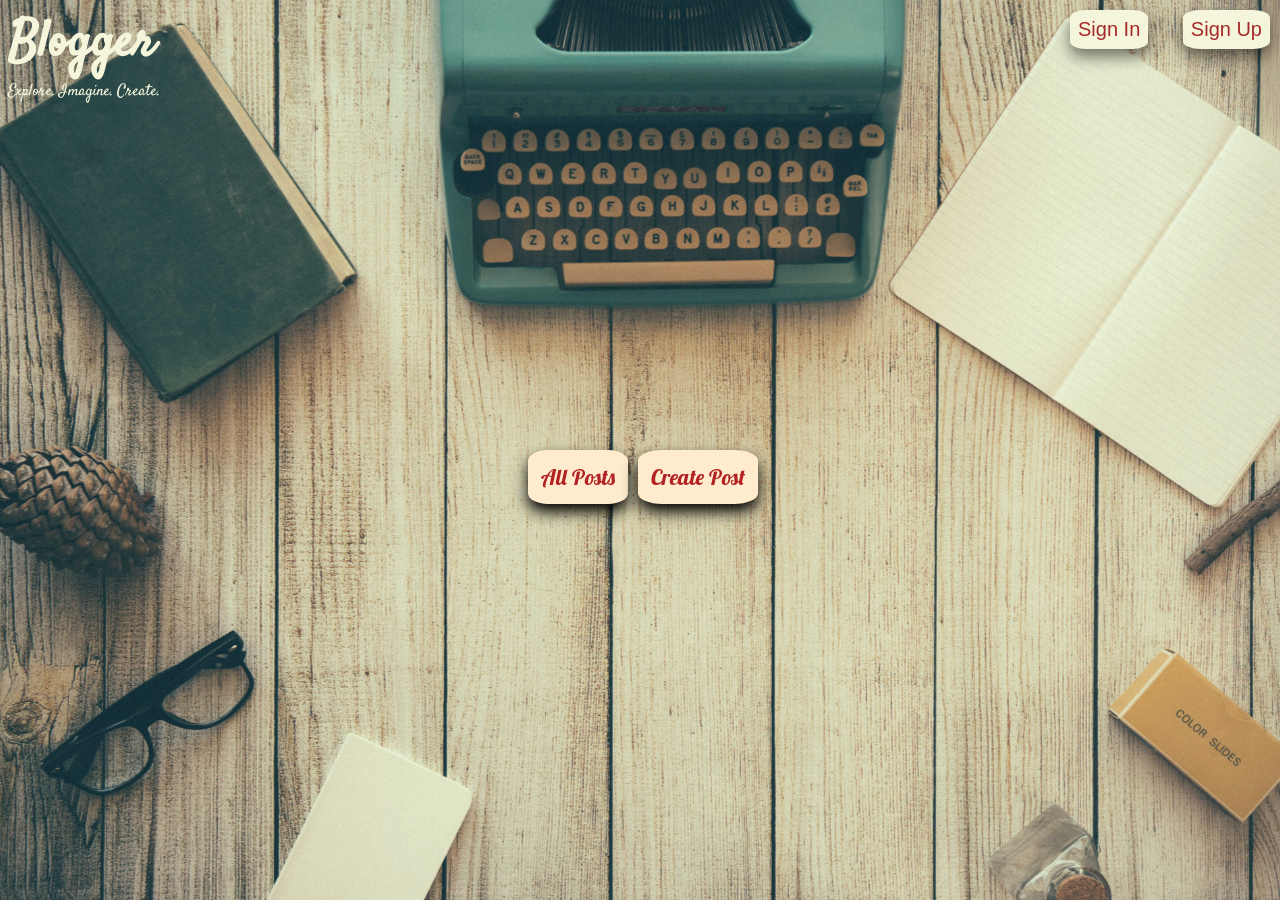
<file: Blogging website/index.html>
<!DOCTYPE html>
<html>

    <head>
        
        <link rel="preconnect" href="https://fonts.googleapis.com">
        <link rel="preconnect" href="https://fonts.gstatic.com" crossorigin>
        <link href="https://fonts.googleapis.com/css2?family=Satisfy&display=swap" rel="stylesheet">    <!-- This is satisfy cursive font link from Google Fonts. -->
        <link rel="stylesheet" href="./styles/index.css">
        <link rel="stylesheet" href="./styles/header.css">      <!--Since all pages will have the same header  i created and linkeda header.css file to all the files.-->
        <link href="https://fonts.googleapis.com/icon?family=Material+Icons" rel="stylesheet">
        <link rel="preconnect" href="https://fonts.googleapis.com">
        <link rel="preconnect" href="https://fonts.gstatic.com" crossorigin>
        <link href="https://fonts.googleapis.com/css2?family=Lobster&display=swap" rel="stylesheet">
        <link rel="preconnect" href="https://fonts.googleapis.com">
        <link rel="preconnect" href="https://fonts.gstatic.com" crossorigin>
        <link href="https://fonts.googleapis.com/css2?family=Lobster&family=Montserrat:wght@100;200&display=swap" rel="stylesheet">
        <!-- Javascript file will be linked at the bottonm line of body tag.-->
    
    </head>

    <body>
        <!-- This header section will be common to all pages. Along with modal functionality-->
        <header>
            <div class = "headerText">
                <h1>Blogger</h1>
                <p>Explore. Imagine. Create.</p>
            </div>

            <div class = "headerButtons">
                <button id = "signinButton" class = "top-btn">Sign In</button>
                <button id = "signupButton" class ="top-btn">Sign Up</button>
            </div>

        <!-- This is the modal section where i have defined the modals for sign up button.  -->
        <!-- Cross button which closes the modal on clicking also added-->

            <div id = "signupModal" class = "modal">
                <div id = "signup-modal-content" class = "modal-content">
                    <span class="close">&times;</span>     <!-- Cross Button -->
                    <div    class = "formParent">
                        <form class = "form">
                            <h1>Get Started</h1>
                            <label for = "fullname">Full Name</label>
                            <input type="text" required name = "fullname" id = "fullname" placeholder="Enter Full Name">
                            <label for = "username">Username</label>
                            <input type="text" required id = "username" name = "username" placeholder="Enter Username">
                            <label for = "password1">Password</label>
                            <input type = 'password' id = "password1" name ="password1" required placeholder="Enter Password" >
                            <label for = "password2">Confirm Password</label>
                            <input type = 'password' id = "password2" name ="password2" required placeholder="Confirm Password" >
                            <button  id = "signup" class = "signbutton">Sign Up</button>
                        </form>
                    </div>
                </div>
            </div>

        <!-- This is the modal section where i have defined the modals for sign in button.  -->
        <!-- Cross button which closes the modal on clicking also added-->

            <div id = "signinModal" class = "modal">
                <div id = "signin-modal-content" class = "modal-content">
                    <span class="close">&times;</span>      <!-- Cross Button -->
                    <div    class = "formParent">
                        <form class = "form">
                            <h1>Welcome Back!</h1>
                            <label for = "username">Username</label>
                            <input type="text" required id = "logusername" name = "username" placeholder="Enter Username">
                            <label for = "logpassword">Password</label>
                            <input type = 'password' id = "logpassword" name ="logpassword" required placeholder="Enter Password" >
                            <button   class = "signbutton">Log In</button>
                            <p>Not a member? <a id = "signup-anchor">Sign Up</a></p>      <!-- Sign up Text is wrapped in anchor tag which opens signup modal on clicking. -->
                        </form>
                    </div>
                </div>
            </div>
        </header>


        </div>
        <div class="postButtons">
            <button id = "allButton" onclick="location.href = './html/bloglist.html'">All Posts</button>   <!-- This button opens the bloglist.html page on clicking.-->
            <button id = "createButton">Create Post</button>                                                <!-- This opens create post modal on clicking-->
        </div>

        <!-- This is the create post modal. Cross button has been added.-->

        <div id = "createModal" class = "modal">
            <div id = "create-modal-content" class = "modal-content">
                <span class="close">&times;</span>          <!-- Cross Button -->
                <div    class = "formParent">
                    <form class = "form">
                        <h1>Pen Your Post</h1>
                        <label for = "title">Title</label>
                        <input type="text" required id = "title" name = "title" placeholder="Enter the Title">
                        <label for = "content">Content</label>
                        <textarea rows="10" cols="20" name = "content" id = "content" placeholder="Let your thoughts out!"></textarea>
                        <button onclick="store()" class = "signbutton">Create</button>
                    </form>
                </div>
            </div>
        </div>


        <script src="./scripts/index.js"></script>      <!-- Linked Javascript file at the end of body to make it properly functional-->
    </body>

</html>
</file>
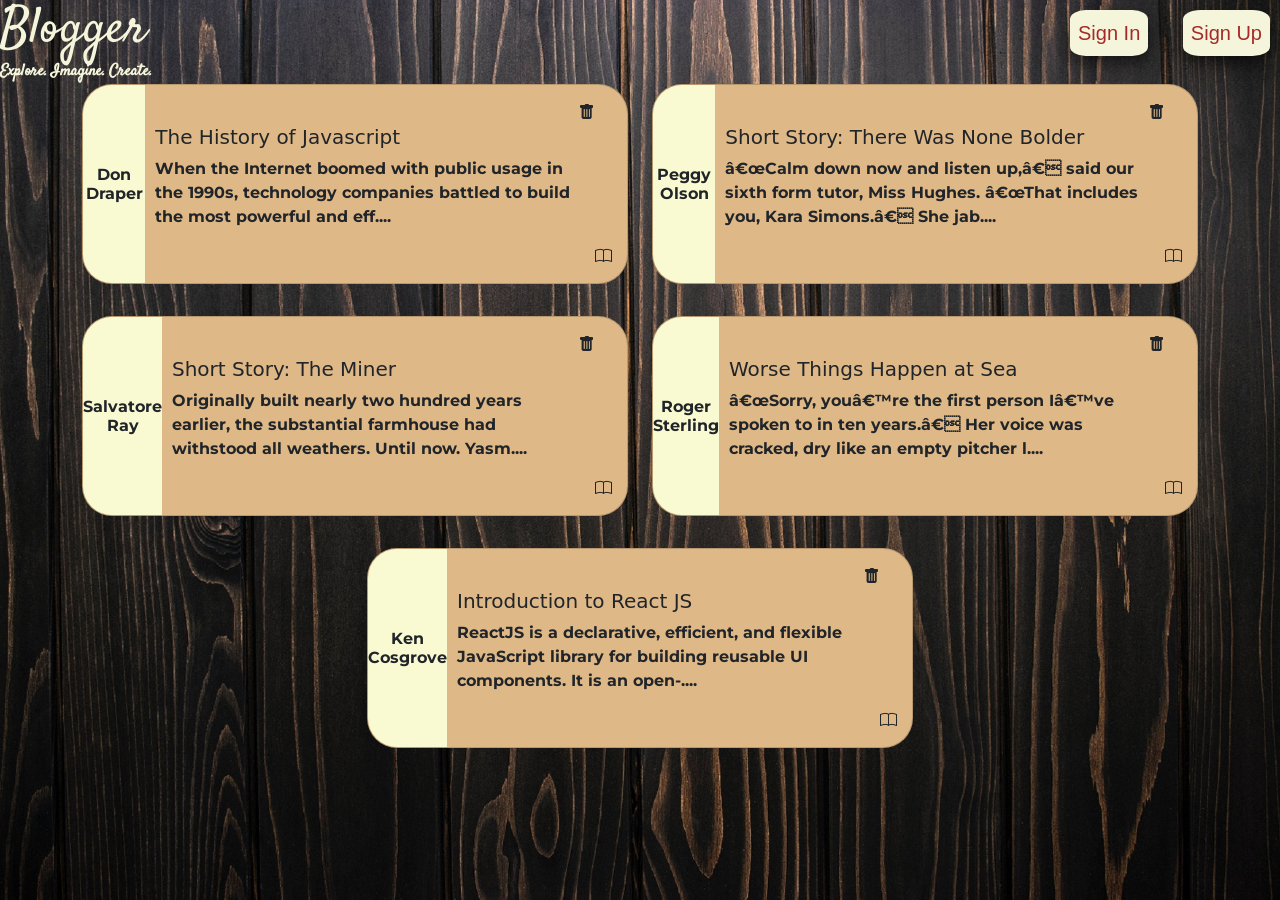
<file: Blogging website/html/bloglist.html>
<!DOCTYPE html>
<html>

    <!-- Added fonts and bootstrap CSS and Bootstrap icons links in the head portion-->    
    <head>

        <!-- Google font for heading. Satisfy cursive-->
        <link rel="preconnect" href="https://fonts.googleapis.com">
        <link rel="preconnect" href="https://fonts.gstatic.com" crossorigin>
        <link href="https://fonts.googleapis.com/css2?family=Satisfy&display=swap" rel="stylesheet">
        <link rel="preconnect" href="https://fonts.gstatic.com" crossorigin>
        <link href="https://fonts.googleapis.com/css2?family=Lobster&family=Montserrat:wght@100;200&display=swap" rel="stylesheet">
        <!--Booststrap CSS link below-->        
        <link href="https://cdn.jsdelivr.net/npm/bootstrap@5.0.2/dist/css/bootstrap.min.css" rel="stylesheet" integrity="sha384-EVSTQN3/azprG1Anm3QDgpJLIm9Nao0Yz1ztcQTwFspd3yD65VohhpuuCOmLASjC" crossorigin="anonymous">
        <!--linking the common header file which applies the same header configuration for all pages-->
        <link rel="stylesheet" href="../styles/header.css">
        <link rel="stylesheet" href="../styles/bloglist.css">
        <!--Bootstrap icons link for linking bin icon and dots icon below-->
        <link rel="stylesheet" href="https://cdn.jsdelivr.net/npm/bootstrap-icons@1.5.0/font/bootstrap-icons.css">

        <!-- Javascript file will be linked at the bottom line of body tag.-->

    </head>


    <body>
        <!-- This header section will be common to all pages. Along with modal functionality-->
        <header>
            <div class = "headerText">
                <h1>Blogger</h1>
                <p id = "logo">Explore. Imagine. Create.</p>
            </div>

            <div class = "headerButtons">
                <button id = "signinButton" class = "top-btn">Sign In</button>
                <button id = "signupButton" class ="top-btn">Sign Up</button>
            </div>

        <!-- This is the modal section where i have defined the modals for sign up button.  -->
        <!-- Cross button which closes the modal on clicking also added-->

            <div id = "signupModal" class = "modal">
                <div id = "signup-modal-content" class = "modal-content">
                    <span class="close">&times;</span>
                    <div    class = "formParent">
                        <form class = "form">
                            <h1>Get Started</h1>
                            <label for = "fullname">Full Name</label>
                            <input type="text" required name = "fullname" id = "fullname" placeholder="Enter Full Name">
                            <label for = "username">Username</label>
                            <input type="text" required id = "username" name = "username" placeholder="Enter Username">
                            <label for = "password1">Password</label>
                            <input type = 'password' id = "password1" name ="password1" required placeholder="Enter Password" >
                            <label for = "password2">Confirm Password</label>
                            <input type = 'password' id = "password2" name ="password2" required placeholder="Confirm Password" >
                            <button class = "signbutton">Sign Up</button>
                        </form>
                    </div>
                </div>
            </div>

        <!-- This is the modal section where i have defined the modals for sign up button.  -->
        <!-- Cross button which closes the modal on clicking also added-->

            <div id = "signinModal" class = "modal">
                <div id = "signin-modal-content" class = "modal-content">
                    <span class="close">&times;</span>
                    <div    class = "formParent">
                        <form class = "form">
                            <h1>Welcome Back!</h1>
                            <label for = "username">Username</label>
                            <input type="text" required id = "logusername" name = "username" placeholder="Enter Username">
                            <label for = "logpassword">Password</label>
                            <input type = 'password' id = "logpassword" name ="logpassword" required placeholder="Enter Password" >
                            <button class = "signbutton">Log In</button>
                            <p>Not a member? <a id = "signup-anchor">Sign Up</a></p>
                        </form>
                    </div>
                </div>
            </div>
        </header>


        <!-- list of all posts starts here -->

        <div class="container">

            <!--I used BOOTSTRAP GRID to make sure there are always two cards together horizontally on the screen.-->

            <div class="row">
            <div class="col">
                    <div class="card">
                        <div class="card-block">
                            <div class = "cardlay">
                                <div class = 'leftspace'>     <!--Created leftspace class to use in css to shift author name to the left.-->
                                    <h6 class="card-text float-left">Don Draper</h6>
                                </div>
                                <div class = "rightspace">
                                    <h5 class="card-title">The History of Javascript</h5>
                                    <p class="card-text para">When the Internet boomed with public usage in the 1990s, technology companies battled to build the most powerful and efficient web browser on the market. This sparked the first “browser war,” between Microsoft (Internet Explorer) and NetScape (NetScape Navigator)</p>
                                </div>
                                <i class="bi bi-trash-fill garbage"></i>  <!--Bootstrap Buttons used-->
                                <i onclick = "window.location.href = './post1.html'"class="bi bi-book dots"></i> <!--This button directs you to the post.html page.-->
                            </div>
                        </div>
                    </div>
                </div>
                <div class = "col">
                    <div class="card">
                        <div class="card-block">
                            <div class = "cardlay">
                                <div class = 'leftspace'>       <!--Created leftspace class to use in css to shift author name to the left.-->
                                    <h6 class="card-text float-left">Peggy Olson</h6>
                                </div>
                                <div class = "rightspace">
                                    <h5 class="card-title">Short Story: There Was None Bolder</h5>
                                    <p class="card-text para">“Calm down now and listen up,” said our sixth form tutor, Miss Hughes. “That includes you, Kara Simons.” She jabbed a finger in my direction. “Now, today’s the first of our career sessions and I’m pleased to welcome our two guests to speak about their careers and what you could expect if you were to follow in their footsteps.” I looked from a twenty-something woman in a pink two-piece to a man of a similar age, clad in camouflage get-up, olive green with grey-white bits. He wore a green beret with two rows of little white and red squares at the bottom, and a thick black belt. His lips were thin and he looked around the classroom with disdain. “This is Miss Cheskin,” said Miss Hughes, gesticulating to the woman. “She’s here to talk about a career in retail sales.” The woman stepped to the front and gave a bright smile. “So, how many of you like the idea of working in a department store? Hands up.” A plain spotty girl, Ruth Smith, lifted a fat arm up. “Wouldn’t mind.” “I wouldn’t want to be served by you!” said Johnny Harris. The class laughed. “That’s enough, Harris,” snapped Miss Hughes. “Please carry on, Miss Cheskin.” Miss Cheskin carried on, “Well, I’ve been</p>
                                </div>
                                <i class="bi bi-trash-fill garbage"></i>           <!--Bootstrap Buttons used-->
                                <i onclick = "window.location.href = '../html/post2.html'"class="bi bi-book dots"></i>    <!--This button directs you to the post.html page.-->
                            </div>
                        </div>
                    </div>
                </div>
            </div>

             <!--I used BOOTSTRAP GRID to make sure there are always two cards together horizontally on the screen.-->
                
            <div class="row">
                <div class="col">
                    <div class="card">
                        <div class="card-block">
                            <div class = "cardlay">
                                <div class = 'leftspace'>       <!--Created leftspace class to use in css to shift author name to the left.-->
                                    <h6 class="card-text float-left">Salvatore Ray</h6>
                                </div>
                                <div class = "rightspace">
                                    <h5 class="card-title">Short Story: The Miner</h5>
                                    <p class="card-text para">Originally built nearly two hundred years earlier, the substantial farmhouse had withstood all weathers. Until now. Yasmin Hill looked back in the distance to the roof just visible above the floodwater, then to Tom, his old face furrowed in concentration beneath the miner’s helmet as he rowed them out further and further away from her home, or what had been her home.
                                        “We’re at sea now, young ‘un,” he said after a while.
                                        The sky was the colour of mud and heavy drops of rain fell intermittently, spattering Yasmin’s thin bare legs and anorak, the hood pulled tight over her blonde hair. “How do you know?”
                                        The rain ran in rivulets down Tom’s helmet, then were soaked up by the collar of an old duffle coat. “I can tell by the tide, it’s growing stronger.”
                                        Tom began to turn the little boat in a quarter circle, the old knotted wood of the oars digging into the heavy green water, throwing up salty spray which from time to time blew into Yasmin’s face so that she could taste it on her tongue and lips. It reminded her of the little blue twists that came in bags of crisps. “I’m frightened, Tom. And cold.”
                                        Tom began to pull harder on the oars. “Don’t you worry, lass, just a couple of miles down the coast and we’ll hit the shore. The land rises up and the floods won’t have reached it.”</p>
                                </div>
                                <i  class="bi bi-trash-fill garbage"></i>           <!--Bootstrap Buttons used-->
                                <i onclick = "window.location.href = '../html/post3.html'"class="bi bi-book dots"></i>    <!--This button directs you to the post.html page.-->
                            </div>
                        </div>
                    </div>
                </div>
                <div class = "col">
                    <div class="card">
                        <div class="card-block">
                            <div class = "cardlay">
                                <div class = 'leftspace'>       <!--Created leftspace class to use in css to shift author name to the left.-->
                                    <h6 class="card-text float-left">Roger Sterling</h6>
                                </div>
                                <div class = "rightspace">
                                    <h5 class="card-title">Worse Things Happen at Sea</h5>
                                    <p class="card-text para">“Sorry, you’re the first person I’ve spoken to in ten years.” Her voice was cracked, dry like an empty pitcher left out to desiccate in the sun.
                                        Jack Whitney looked down at the bedraggled young woman. Her hair was long and matted, perhaps once a dark blonde. Her face could be attractive, he thought, if it weren’t stained with dirt and what looked like tears, judging from her swollen eyes. He steadied himself against the swaying cabin door. “What’s your name?”
                                        She wore an old green smock, faded and stained, and grey woollen leggings. On her right hand she wore a plain gold band. “It’s … it’s Sarah.”</p>
                                </div>
                                <i  class="bi bi-trash-fill garbage"></i>       <!--Bootstrap Buttons used-->
                                <i onclick = "window.location.href = '../html/post4.html'"class="bi bi-book dots"></i>    <!--This button directs you to the post.html page.-->
                            </div>
                        </div>
                    </div>
                </div>
            </div>
            <div class="row last">
                <div class="col-md-6">
                    <div class="card">
                        <div class="card-block">
                            <div class = "cardlay">
                                <div class = 'leftspace'>       <!--Created leftspace class to use in css to shift author name to the left.-->
                                    <h6 class="card-text float-left">Ken Cosgrove</h6>
                                </div>
                                <div class = "rightspace">
                                    <h5 class="card-title">Introduction to React JS</h5>
                                    <p class="card-text para">ReactJS is a declarative, efficient, and flexible JavaScript library for building reusable UI components. It is an open-source, component-based front end library responsible only for the view layer of the application. It was created by Jordan Walke, who was a software engineer at Facebook. It was initially developed and maintained by Facebook and was later used in its products like WhatsApp & Instagram. Facebook developed ReactJS in 2011 in its newsfeed section, but it was released to the public in the month of May 2013.</p>
                                </div>
                                <i  class="bi bi-trash-fill garbage"></i>       <!--Bootstrap Buttons used-->
                                <i onclick = "window.location.href = '../html/post5.html'"class="bi bi-book dots"></i>    <!--This button directs you to the post.html page.-->
                            </div>
                        </div>
                    </div>
                </div>
            </div>

            <!--Created delete modal which opens up asking the user if they want to delete the post when they click on the delete button-->

            <div id = "deleteModal" class = "modal">
                <div id = "delete-modal-content" class = "modal-content">
                    
                    <div class ="content-parent" >
                        <p class = "warning-msg">Are you sure you want to delete your post?</p>
                        <div class = "btns">
                            <button type="button" id = "yes-btn" class="btn btn-danger">Yes</button>        <!--Bootstrap special button used class btn-danger-->
                            <button type="button" id = "revert-btn" class="btn btn-success">No</button>     <!--Bootstrap special button used class btn-success-->
                        </div>               
                    </div>
                </div>
            </div>
        </div>
        <script src="../scripts/bloglist.js"></script>     <!-- Linked Javascript file at the end of body to make it properly functional-->
    </body>

</html>
</file>
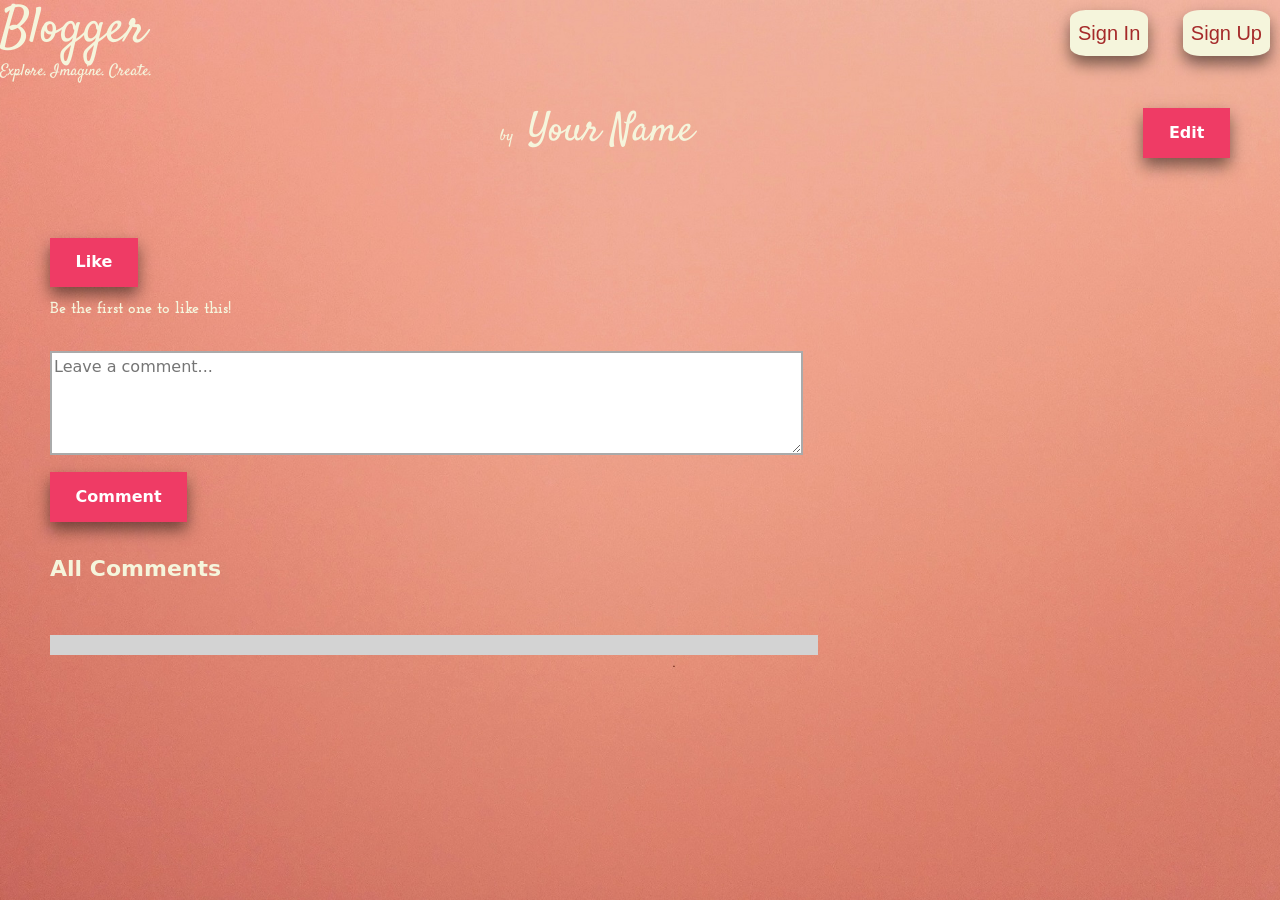
<file: Blogging website/html/post.html>
<!DOCTYPE html>
<html>
    <!--Links for Fonts BootStrap and CSS files in the head-->
    <head>
        
        <link rel="preconnect" href="https://fonts.googleapis.com">
        <link rel="preconnect" href="https://fonts.gstatic.com" crossorigin>
        <link href="https://fonts.googleapis.com/css2?family=Satisfy&display=swap" rel="stylesheet"> <!--link for header font-->
        <link rel="preconnect" href="https://fonts.googleapis.com">
        <link rel="preconnect" href="https://fonts.gstatic.com" crossorigin>
        <link href="https://fonts.googleapis.com/css2?family=PT+Sans+Narrow&display=swap" rel="stylesheet"><!--link for main heading font to match the font in sample image heading of page 3-->
        <link rel="preconnect" href="https://fonts.googleapis.com">
        <link rel="preconnect" href="https://fonts.gstatic.com" crossorigin>
        <link href="https://fonts.googleapis.com/css2?family=Josefin+Slab&display=swap" rel="stylesheet"> <!--link for the font to change the font of the text below the like button-->
        
        <link href="https://cdn.jsdelivr.net/npm/bootstrap@5.0.2/dist/css/bootstrap.min.css" rel="stylesheet" integrity="sha384-EVSTQN3/azprG1Anm3QDgpJLIm9Nao0Yz1ztcQTwFspd3yD65VohhpuuCOmLASjC" crossorigin="anonymous">
        <link rel="stylesheet" href="../styles/header.css">  <!--Since all pages will have the same header  i created and linkeda header.css file to all the files.-->
        <link rel="stylesheet" href="../styles/post.css">

        <!-- Javascript file will be linked at the bottonm line of body tag.-->

    </head>


    <body>
        <header>

            <!-- This header section will be common to all pages. Along with modal functionality-->

            <div class = "headerText">
                <h1>Blogger</h1>
                <p>Explore. Imagine. Create.</p>
            </div>

            <div class = "headerButtons">
                <button id = "signinButton" class = "top-btn">Sign In</button>
                <button id = "signupButton" class ="top-btn">Sign Up</button>
            </div>

            <!-- This is the modal section where i have defined the modals for sign up button.  -->
            <!-- Cross button which closes the modal on clicking also added-->

            <div id = "signupModal" class = "modal">
                <div id = "signup-modal-content" class = "modal-content">
                    <span class="close">&times;</span>
                    <div    class = "formParent">
                        <form class = "form">
                            <h1>Get Started</h1>
                            <label for = "fullname">Full Name</label>
                            <input type="text" required name = "fullname" id = "fullname" placeholder="Enter Full Name">
                            <label for = "username">Username</label>
                            <input type="text" required id = "username" name = "username" placeholder="Enter Username">
                            <label for = "password1">Password</label>
                            <input type = 'password' id = "password1" name ="password1" required placeholder="Enter Password" >
                            <label for = "password2">Confirm Password</label>
                            <input type = 'password' id = "password2" name ="password2" required placeholder="Confirm Password" >
                            <button class = "signbutton">Sign Up</button>
                        </form>
                    </div>
                </div>
            </div>

            <!-- This is the modal section where i have defined the modals for sign in button.  -->
            <!-- Cross button which closes the modal on clicking also added-->

            <div id = "signinModal" class = "modal">
                <div id = "signin-modal-content" class = "modal-content">
                    <span class="close">&times;</span>    <!-- Cross Button -->
                    <div    class = "formParent">
                        <form class = "form">
                            <h1>Welcome Back!</h1>
                            <label for = "username">Username</label>
                            <input type="text" required id = "logusername" name = "username" placeholder="Enter Username">
                            <label for = "logpassword">Password</label>
                            <input type = 'password' id = "logpassword" name ="logpassword" required placeholder="Enter Password" >
                            <button class = "signbutton">Log In</button>
                            <p>Not a member? <a id = "signup-anchor">Sign Up</a></p>    <!-- Sign up Text is wrapped in anchor tag which opens signup modal on clicking. -->
                        </form>
                    </div>
                </div>
            </div>
        </header>
        
        <!--Heading of the article or blog. becomes editable when edit button is clicked-->
        <div class="heading">
            <h1 id = "main-heading"class="mainHeading"></h1>
        </div>

        <!--div for the Author name and edit button. comes before the content thats why class name pre-content-->
        <div class = "pre-content">
            <p></p><h1 id = 'author' class = "author"><span>by </span>Your Name</h1>
            <button type="button" id = "edit-btn" class="edit">Edit</button>
        </div>

        <!--Content of the article or blog. Becomes editable when edit button is clickedx-->
        <div class="content">
            <p  id = "main-para"class="para">James Marshall "Jimi" Hendrix was an American musician, singer, and songwriter. Although his mainstream career spanned only four years, he is widely regarded as one of the most influential electric guitarists in the history of popular music, and one of the most celebrated musicians of the 20th century. The Rock and Roll Hall of Fame describes him as "arguably the greatest instrumentalist in the history of rock music".
                Born in Seattle, Washington, Hendrix began playing guitar at the age of 15. In 1961, he enlisted in the US Army, but was discharged the following year. Soon afterward, he moved to Clarksville, Tennessee, and began playing gigs on the chitlin' circuit, earning a place in the Isley Brothers' backing band and later with Little Richard, with whom he continued to work through mid-1965. He then played with Curtis Knight and the Squires before moving to England in late 1966 after bassist Chas Chandler of the Animals became his manager. Within months, Hendrix had earned three UK top ten hits with the Jimi Hendrix Experience: "Hey Joe", "Purple Haze", and "The Wind Cries Mary". Jimi Hendrix was the single most inventive electric guitarist in rock. He did more to extend the reach of the instrument than anyone else of his generation. He single-handedly demolished traditional definitions of music by playing and recording sounds made with his guitar that defied transposition or even explanation. One of the best examples of these effects is his playing of “The Star Spangled Banner,” in which he essentially deconstructs the original composition and rebuilds it as a showcase for his guitar prowess, using his instrument to sonically illustrate the action taking place in the song.
                Realizing the potential of the recording studio, Hendrix built his own, with the most modern equipment available at the time. He consciously used this device to achieve effects not possible in concert. His recordings frequently feature unusual uses of the stereo channels, for instance, with instruments and sounds apparently moving from left to right and back again. Hendrix spent a great deal of time in the studio, trying to perfect his musical visions.
                Hendrix put his unique studio and guitar effects to good use in music that consistently sought to liberate his listeners from conventional modes of perception and expand their awareness. Songs like “Stone Free” and “If 6 Was 9” established a stance of defiant individuality and an accompanying refusal to conform to society’s expectations. Anyone who did not live through the fifties and early sixties might have a hard time realizing the significance of these recordings, but this was a time when rigid conformity to narrow codes of dress and behavior were taken for granted throughout almost all of American society.
                Although Hendrix’ attitude and musical style were new and innovative, his approach to collaboration was very rooted in the blues and rhythm and blues traditions. He worked most often in the trio format, with a minimum of other musicians. It is unfortunate that Hendrix got a chance to record only a handful of studio albums before dying at a young age from an entirely accidental overdose of sleeping pills. We will sadly never know how his music would have evolved and matured in later stages of his career.</p>
        </div>


        <div class="like">
            <button id = "like-btn" class="likeBtn">Like</button>
            <p id = "like-para" class="likePara">Be the first one to like this!</p>
        </div>
        
        <div class = "commentnBtn">
            <textarea id="comment-text" class="commentBox" rows="4" cols="90" placeholder="Leave a comment..."></textarea>
            <br>
            <button type = "button" class = "commentBtn" id = "commentBtn" onclick= "myFunction()">Comment</button>
        </div>

        <p class="comment-list-title">All Comments</p>
        <!--Div empty now but This div will contain comments as we add them on page.-->
        <div class="commentSection" id = "commentSection">

        </div>
       


        <script src="../scripts/post.js"></script>    <!-- Linked Javascript file at the end of body to make it properly functional-->
    </body>
</html>
</file>
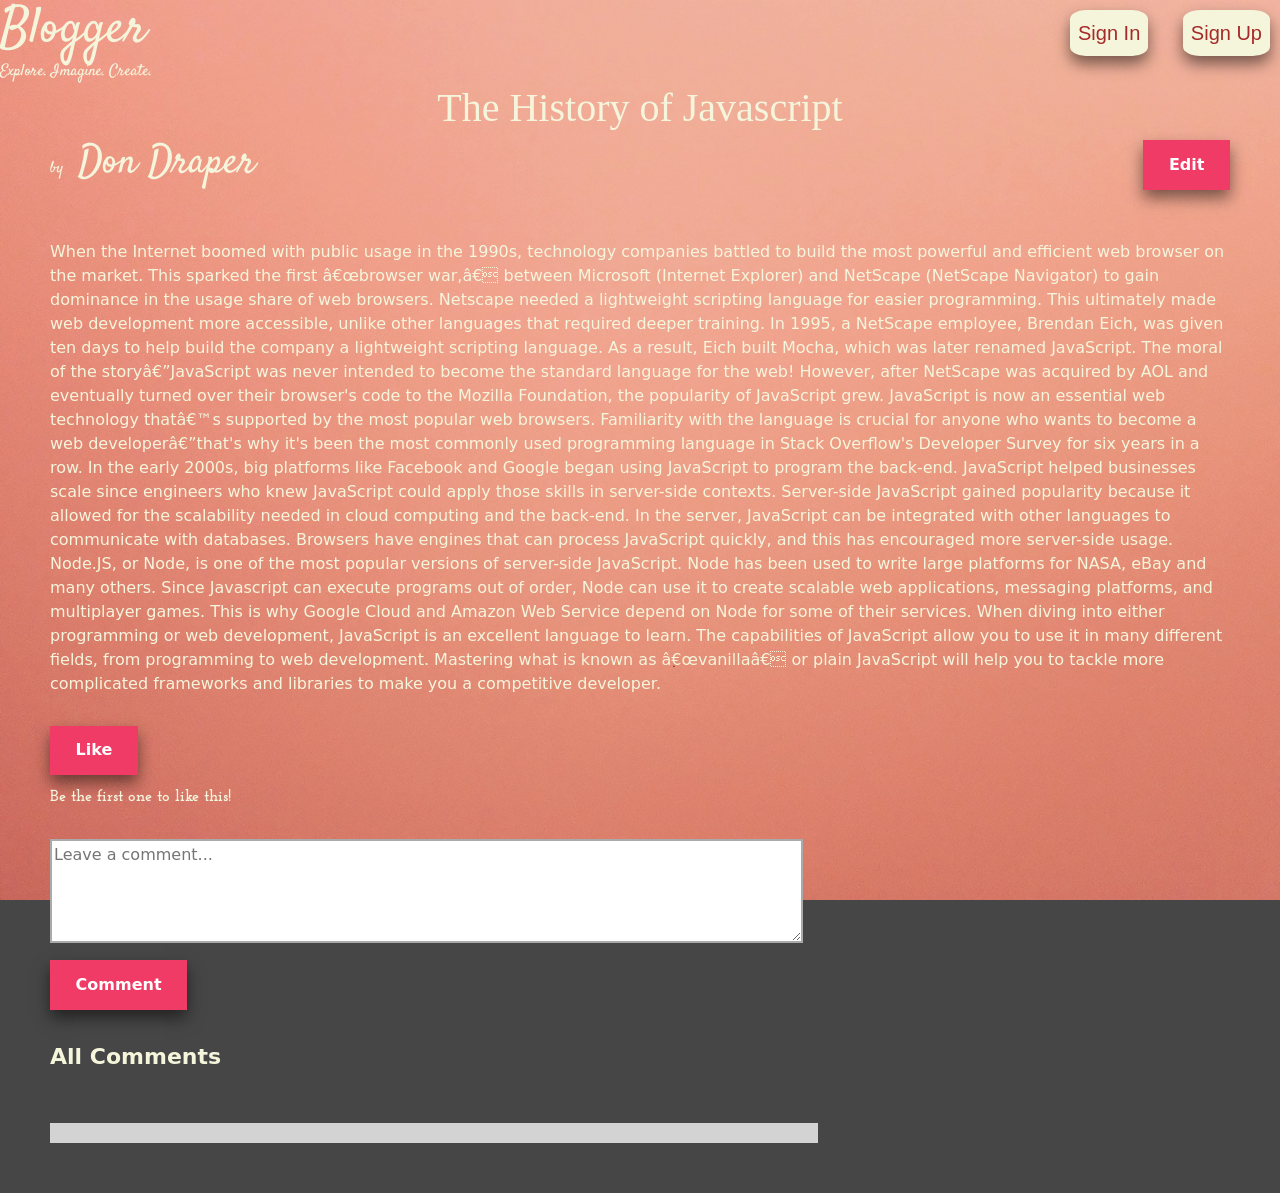
<file: Blogging website/html/post1.html>
<!DOCTYPE html>
<html>
    <!--Links for Fonts BootStrap and CSS files in the head-->
    <head>
        
        <link rel="preconnect" href="https://fonts.googleapis.com">
        <link rel="preconnect" href="https://fonts.gstatic.com" crossorigin>
        <link href="https://fonts.googleapis.com/css2?family=Satisfy&display=swap" rel="stylesheet"> <!--link for header font-->
        <link rel="preconnect" href="https://fonts.googleapis.com">
        <link rel="preconnect" href="https://fonts.gstatic.com" crossorigin>
        <link href="https://fonts.googleapis.com/css2?family=PT+Sans+Narrow&display=swap" rel="stylesheet"><!--link for main heading font to match the font in sample image heading of page 3-->
        <link rel="preconnect" href="https://fonts.googleapis.com">
        <link rel="preconnect" href="https://fonts.gstatic.com" crossorigin>
        <link href="https://fonts.googleapis.com/css2?family=Josefin+Slab&display=swap" rel="stylesheet"> <!--link for the font to change the font of the text below the like button-->
        
        <link href="https://cdn.jsdelivr.net/npm/bootstrap@5.0.2/dist/css/bootstrap.min.css" rel="stylesheet" integrity="sha384-EVSTQN3/azprG1Anm3QDgpJLIm9Nao0Yz1ztcQTwFspd3yD65VohhpuuCOmLASjC" crossorigin="anonymous">
        <link rel="stylesheet" href="../styles/header.css">  <!--Since all pages will have the same header  i created and linkeda header.css file to all the files.-->
        <link rel="stylesheet" href="../styles/post.css">

        <!-- Javascript file will be linked at the bottonm line of body tag.-->

    </head>


    <body>
        <header>

            <!-- This header section will be common to all pages. Along with modal functionality-->

            <div class = "headerText">
                <h1>Blogger</h1>
                <p>Explore. Imagine. Create.</p>
            </div>

            <div class = "headerButtons">
                <button id = "signinButton" class = "top-btn">Sign In</button>
                <button id = "signupButton" class ="top-btn">Sign Up</button>
            </div>

            <!-- This is the modal section where i have defined the modals for sign up button.  -->
            <!-- Cross button which closes the modal on clicking also added-->

            <div id = "signupModal" class = "modal">
                <div id = "signup-modal-content" class = "modal-content">
                    <span class="close">&times;</span>
                    <div    class = "formParent">
                        <form class = "form">
                            <h1>Get Started</h1>
                            <label for = "fullname">Full Name</label>
                            <input type="text" required name = "fullname" id = "fullname" placeholder="Enter Full Name">
                            <label for = "username">Username</label>
                            <input type="text" required id = "username" name = "username" placeholder="Enter Username">
                            <label for = "password1">Password</label>
                            <input type = 'password' id = "password1" name ="password1" required placeholder="Enter Password" >
                            <label for = "password2">Confirm Password</label>
                            <input type = 'password' id = "password2" name ="password2" required placeholder="Confirm Password" >
                            <button class = "signbutton">Sign Up</button>
                        </form>
                    </div>
                </div>
            </div>

            <!-- This is the modal section where i have defined the modals for sign in button.  -->
            <!-- Cross button which closes the modal on clicking also added-->

            <div id = "signinModal" class = "modal">
                <div id = "signin-modal-content" class = "modal-content">
                    <span class="close">&times;</span>    <!-- Cross Button -->
                    <div    class = "formParent">
                        <form class = "form">
                            <h1>Welcome Back!</h1>
                            <label for = "username">Username</label>
                            <input type="text" required id = "logusername" name = "username" placeholder="Enter Username">
                            <label for = "logpassword">Password</label>
                            <input type = 'password' id = "logpassword" name ="logpassword" required placeholder="Enter Password" >
                            <button class = "signbutton">Log In</button>
                            <p>Not a member? <a id = "signup-anchor">Sign Up</a></p>    <!-- Sign up Text is wrapped in anchor tag which opens signup modal on clicking. -->
                        </form>
                    </div>
                </div>
            </div>
        </header>
        
        <!--Heading of the article or blog. becomes editable when edit button is clicked-->
        <div class="heading">
            <h1 id = "main-heading"class="mainHeading">The History of Javascript</h1>
        </div>

        <!--div for the Author name and edit button. comes before the content thats why class name pre-content-->
        <div class = "pre-content">
            <h1 id = 'author' class = "author"><span>by </span>Don Draper</h1>
            <button type="button" id = "edit-btn" class="edit">Edit</button>
        </div>

        <!--Content of the article or blog. Becomes editable when edit button is clickedx-->
        <div class="content">
            <p  id = "main-para"class="para">When the Internet boomed with public usage in the 1990s, technology companies battled to build the most powerful and efficient web browser on the market. This sparked the first “browser war,” between Microsoft (Internet Explorer) and NetScape (NetScape Navigator) to gain dominance in the usage share of web browsers. Netscape needed a lightweight scripting language for easier programming. This ultimately made web development more accessible, unlike other languages that required deeper training. In 1995, a NetScape employee, Brendan Eich, was given ten days to help build the company a lightweight scripting language. As a result, Eich built Mocha, which was later renamed JavaScript. The moral of the story—JavaScript was never intended to become the standard language for the web! However, after NetScape was acquired by AOL and eventually turned over their browser's code to the Mozilla Foundation, the popularity of JavaScript grew. JavaScript is now an essential web technology that’s supported by the most popular web browsers. Familiarity with the language is crucial for anyone who wants to become a web developer—that's why it's been the most commonly used programming language in Stack Overflow's Developer Survey for six years in a row. In the early 2000s, big platforms like Facebook and Google began using JavaScript to program the back-end. JavaScript helped businesses scale since engineers who knew JavaScript could apply those skills in server-side contexts. Server-side JavaScript gained popularity because it allowed for the scalability needed in cloud computing and the back-end. In the server, JavaScript can be integrated with other languages to communicate with databases. Browsers have engines that can process JavaScript quickly, and this has encouraged more server-side usage. Node.JS, or Node, is one of the most popular versions of server-side JavaScript. Node has been used to write large platforms for NASA, eBay and many others. Since Javascript can execute programs out of order, Node can use it to create scalable web applications, messaging platforms, and multiplayer games. This is why Google Cloud and Amazon Web Service depend on Node for some of their services. When diving into either programming or web development, JavaScript is an excellent language to learn. The capabilities of JavaScript allow you to use it in many different fields, from programming to web development. Mastering what is known as “vanilla” or plain JavaScript will help you to tackle more complicated frameworks and libraries to make you a competitive developer.</p>
        </div>


        <div class="like">
            <button id = "like-btn" class="likeBtn">Like</button>
            <p id = "like-para" class="likePara">Be the first one to like this!</p>
        </div>
        
        <div class = "commentnBtn">
            <textarea id="comment-text" class="commentBox" rows="4" cols="90" placeholder="Leave a comment..."></textarea>
            <br>
            <button type = "button" class = "commentBtn" id = "commentBtn" onclick= "myFunction()">Comment</button>
        </div>

        <p class="comment-list-title">All Comments</p>
        <!--Div empty now but This div will contain comments as we add them on page.-->
        <div class="commentSection" id = "commentSection">

        </div>
       


        <script src="../scripts/post1.js"></script>    <!-- Linked Javascript file at the end of body to make it properly functional-->
    </body>
</html>
</file>
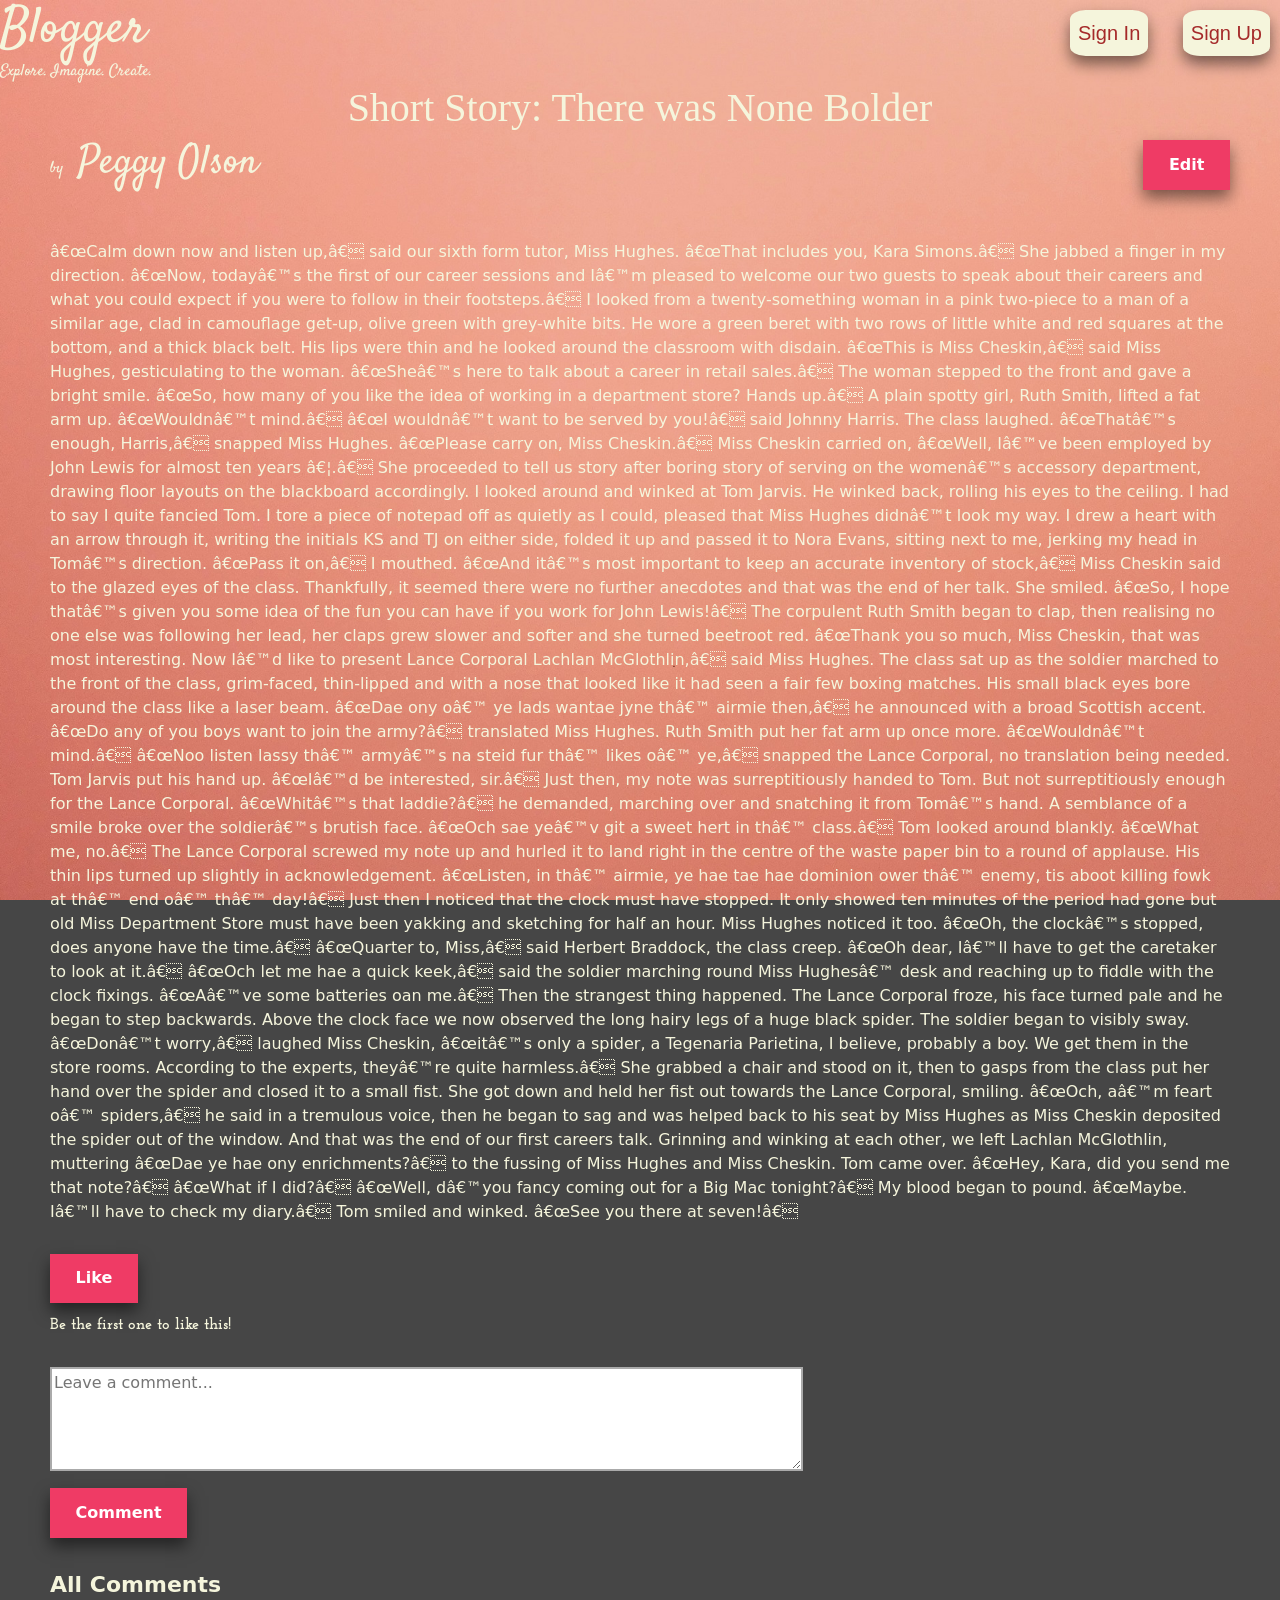
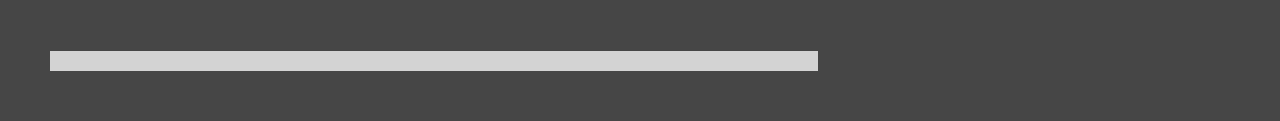
<file: Blogging website/html/post2.html>
<!DOCTYPE html>
<html>
    <!--Links for Fonts BootStrap and CSS files in the head-->
    <head>
        
        <link rel="preconnect" href="https://fonts.googleapis.com">
        <link rel="preconnect" href="https://fonts.gstatic.com" crossorigin>
        <link href="https://fonts.googleapis.com/css2?family=Satisfy&display=swap" rel="stylesheet"> <!--link for header font-->
        <link rel="preconnect" href="https://fonts.googleapis.com">
        <link rel="preconnect" href="https://fonts.gstatic.com" crossorigin>
        <link href="https://fonts.googleapis.com/css2?family=PT+Sans+Narrow&display=swap" rel="stylesheet"><!--link for main heading font to match the font in sample image heading of page 3-->
        <link rel="preconnect" href="https://fonts.googleapis.com">
        <link rel="preconnect" href="https://fonts.gstatic.com" crossorigin>
        <link href="https://fonts.googleapis.com/css2?family=Josefin+Slab&display=swap" rel="stylesheet"> <!--link for the font to change the font of the text below the like button-->
        
        <link href="https://cdn.jsdelivr.net/npm/bootstrap@5.0.2/dist/css/bootstrap.min.css" rel="stylesheet" integrity="sha384-EVSTQN3/azprG1Anm3QDgpJLIm9Nao0Yz1ztcQTwFspd3yD65VohhpuuCOmLASjC" crossorigin="anonymous">
        <link rel="stylesheet" href="../styles/header.css">  <!--Since all pages will have the same header  i created and linkeda header.css file to all the files.-->
        <link rel="stylesheet" href="../styles/post.css">

        <!-- Javascript file will be linked at the bottonm line of body tag.-->

    </head>


    <body>
        <header>

            <!-- This header section will be common to all pages. Along with modal functionality-->

            <div class = "headerText">
                <h1>Blogger</h1>
                <p>Explore. Imagine. Create.</p>
            </div>

            <div class = "headerButtons">
                <button id = "signinButton" class = "top-btn">Sign In</button>
                <button id = "signupButton" class ="top-btn">Sign Up</button>
            </div>

            <!-- This is the modal section where i have defined the modals for sign up button.  -->
            <!-- Cross button which closes the modal on clicking also added-->

            <div id = "signupModal" class = "modal">
                <div id = "signup-modal-content" class = "modal-content">
                    <span class="close">&times;</span>
                    <div    class = "formParent">
                        <form class = "form">
                            <h1>Get Started</h1>
                            <label for = "fullname">Full Name</label>
                            <input type="text" required name = "fullname" id = "fullname" placeholder="Enter Full Name">
                            <label for = "username">Username</label>
                            <input type="text" required id = "username" name = "username" placeholder="Enter Username">
                            <label for = "password1">Password</label>
                            <input type = 'password' id = "password1" name ="password1" required placeholder="Enter Password" >
                            <label for = "password2">Confirm Password</label>
                            <input type = 'password' id = "password2" name ="password2" required placeholder="Confirm Password" >
                            <button class = "signbutton">Sign Up</button>
                        </form>
                    </div>
                </div>
            </div>

            <!-- This is the modal section where i have defined the modals for sign in button.  -->
            <!-- Cross button which closes the modal on clicking also added-->

            <div id = "signinModal" class = "modal">
                <div id = "signin-modal-content" class = "modal-content">
                    <span class="close">&times;</span>    <!-- Cross Button -->
                    <div    class = "formParent">
                        <form class = "form">
                            <h1>Welcome Back!</h1>
                            <label for = "username">Username</label>
                            <input type="text" required id = "logusername" name = "username" placeholder="Enter Username">
                            <label for = "logpassword">Password</label>
                            <input type = 'password' id = "logpassword" name ="logpassword" required placeholder="Enter Password" >
                            <button class = "signbutton">Log In</button>
                            <p>Not a member? <a id = "signup-anchor">Sign Up</a></p>    <!-- Sign up Text is wrapped in anchor tag which opens signup modal on clicking. -->
                        </form>
                    </div>
                </div>
            </div>
        </header>
        
        <!--Heading of the article or blog. becomes editable when edit button is clicked-->
        <div class="heading">
            <h1 id = "main-heading"class="mainHeading">Short Story: There was None Bolder</h1>
        </div>

        <!--div for the Author name and edit button. comes before the content thats why class name pre-content-->
        <div class = "pre-content">
            <h1 id = 'author' class = "author"><span>by </span>Peggy Olson</h1>
            <button type="button" id = "edit-btn" class="edit">Edit</button>
        </div>

        <!--Content of the article or blog. Becomes editable when edit button is clickedx-->
        <div class="content">
            <p  id = "main-para"class="para">	
                “Calm down now and listen up,” said our sixth form tutor, Miss Hughes. “That includes you, Kara Simons.” She jabbed a finger in my direction. “Now, today’s the first of our career sessions and I’m pleased to welcome our two guests to speak about their careers and what you could expect if you were to follow in their footsteps.”
I looked from a twenty-something woman in a pink two-piece to a man of a similar age, clad in camouflage get-up, olive green with grey-white bits. He wore a green beret with two rows of little white and red squares at the bottom, and a thick black belt. His lips were thin and he looked around the classroom with disdain.
“This is Miss Cheskin,” said Miss Hughes, gesticulating to the woman. “She’s here to talk about a career in retail sales.”
The woman stepped to the front and gave a bright smile. “So, how many of you like the idea of working in a department store? Hands up.”
A plain spotty girl, Ruth Smith, lifted a fat arm up. “Wouldn’t mind.”
“I wouldn’t want to be served by you!” said Johnny Harris. The class laughed.
“That’s enough, Harris,” snapped Miss Hughes. “Please carry on, Miss Cheskin.”
Miss Cheskin carried on, “Well, I’ve been employed by John Lewis for almost ten years ….” She proceeded to tell us story after boring story of serving on the women’s accessory department, drawing floor layouts on the blackboard accordingly.
I looked around and winked at Tom Jarvis. He winked back, rolling his eyes to the ceiling. I had to say I quite fancied Tom. I tore a piece of notepad off as quietly as I could, pleased that Miss Hughes didn’t look my way. I drew a heart with an arrow through it, writing the initials KS and TJ on either side, folded it up and passed it to Nora Evans, sitting next to me, jerking my head in Tom’s direction. “Pass it on,” I mouthed.
“And it’s most important to keep an accurate inventory of stock,” Miss Cheskin said to the glazed eyes of the class. Thankfully, it seemed there were no further anecdotes and that was the end of her talk. She smiled. “So, I hope that’s given you some idea of the fun you can have if you work for John Lewis!”
The corpulent Ruth Smith began to clap, then realising no one else was following her lead, her claps grew slower and softer and she turned beetroot red.
“Thank you so much, Miss Cheskin, that was most interesting. Now I’d like to present Lance Corporal Lachlan McGlothlin,” said Miss Hughes.
The class sat up as the soldier marched to the front of the class, grim-faced, thin-lipped and with a nose that looked like it had seen a fair few boxing matches. His small black eyes bore around the class like a laser beam. “Dae ony o’ ye lads wantae jyne th’ airmie then,” he announced with a broad Scottish accent.
“Do any of you boys want to join the army?” translated Miss Hughes.
Ruth Smith put her fat arm up once more. “Wouldn’t mind.”
“Noo listen lassy th’ army’s na steid fur th’ likes o’ ye,” snapped the Lance Corporal, no translation being needed.
Tom Jarvis put his hand up. “I’d be interested, sir.”
Just then, my note was surreptitiously handed to Tom. But not surreptitiously enough for the Lance Corporal. “Whit’s that laddie?” he demanded, marching over and snatching it from Tom’s hand. A semblance of a smile broke over the soldier’s brutish face. “Och sae ye’v git a sweet hert in th’ class.”
Tom looked around blankly. “What me, no.”
The Lance Corporal screwed my note up and hurled it to land right in the centre of the waste paper bin to a round of applause. His thin lips turned up slightly in acknowledgement. “Listen, in th’ airmie, ye hae tae hae dominion ower th’ enemy, tis aboot killing fowk at th’ end o’ th’ day!”
Just then I noticed that the clock must have stopped. It only showed ten minutes of the period had gone but old Miss Department Store must have been yakking and sketching for half an hour. Miss Hughes noticed it too. “Oh, the clock’s stopped, does anyone have the time.”
“Quarter to, Miss,” said Herbert Braddock, the class creep.
“Oh dear, I’ll have to get the caretaker to look at it.”
“Och let me hae a quick keek,” said the soldier marching round Miss Hughes’ desk and reaching up to fiddle with the clock fixings. “A’ve some batteries oan me.”
Then the strangest thing happened. The Lance Corporal froze, his face turned pale and he began to step backwards. Above the clock face we now observed the long hairy legs of a huge black spider. The soldier began to visibly sway.
“Don’t worry,” laughed Miss Cheskin, “it’s only a spider, a Tegenaria Parietina, I believe, probably a boy. We get them in the store rooms. According to the experts, they’re quite harmless.” She grabbed a chair and stood on it, then to gasps from the class put her hand over the spider and closed it to a small fist. She got down and held her fist out towards the Lance Corporal, smiling.
“Och, a’m feart o’ spiders,” he said in a tremulous voice, then he began to sag and was helped back to his seat by Miss Hughes as Miss Cheskin deposited the spider out of the window.
And that was the end of our first careers talk. Grinning and winking at each other, we left Lachlan McGlothlin, muttering “Dae ye hae ony enrichments?” to the fussing of Miss Hughes and Miss Cheskin.
Tom came over. “Hey, Kara, did you send me that note?”
“What if I did?”
“Well, d’you fancy coming out for a Big Mac tonight?”
My blood began to pound. “Maybe. I’ll have to check my diary.”
Tom smiled and winked. “See you there at seven!”</p>      
        </div>


        <div class="like">
            <button id = "like-btn" class="likeBtn">Like</button>
            <p id = "like-para" class="likePara">Be the first one to like this!</p>
        </div>
        
        <div class = "commentnBtn">
            <textarea id="comment-text" class="commentBox" rows="4" cols="90" placeholder="Leave a comment..."></textarea>
            <br>
            <button type = "button" class = "commentBtn" id = "commentBtn" onclick= "myFunction()">Comment</button>
        </div>

        <p class="comment-list-title">All Comments</p>
        <!--Div empty now but This div will contain comments as we add them on page.-->
        <div class="commentSection" id = "commentSection">

        </div>
       


        <script src="../scripts/post2.js"></script>    <!-- Linked Javascript file at the end of body to make it properly functional-->
    </body>
</html>
</file>
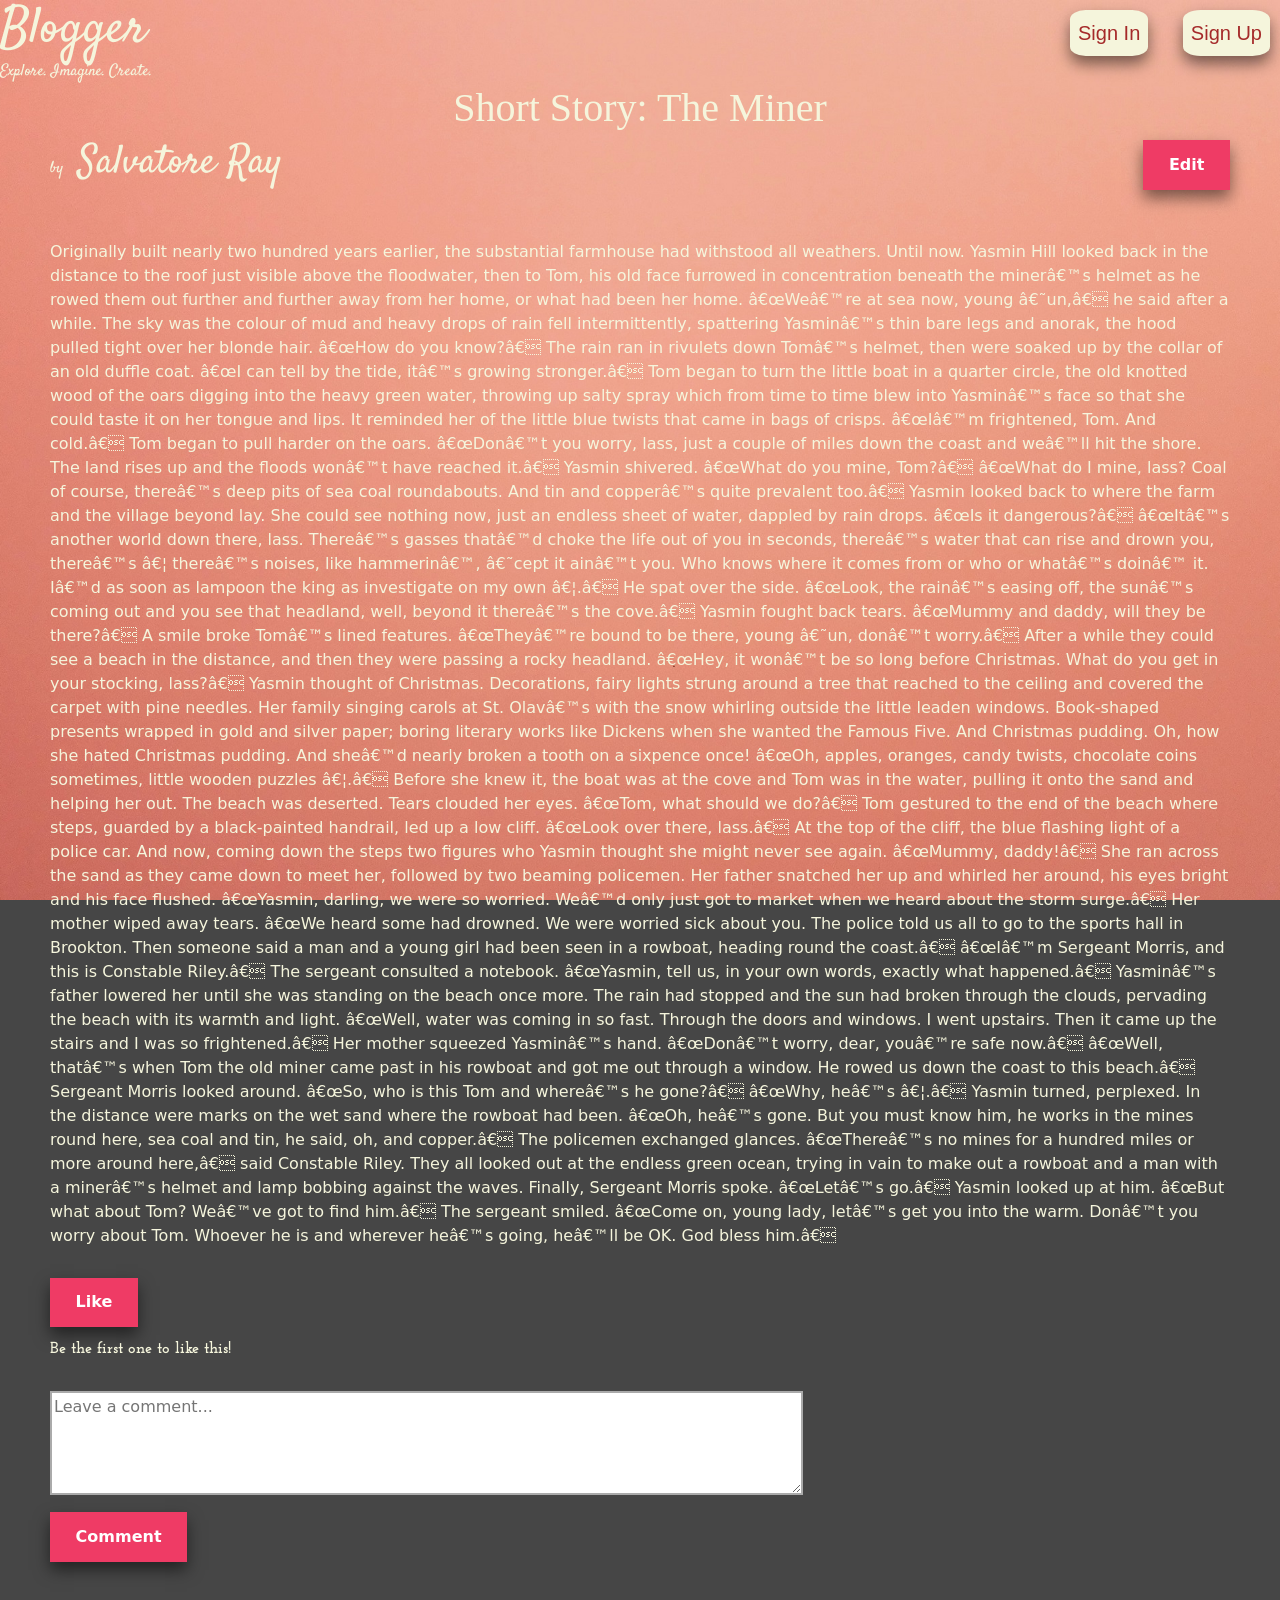
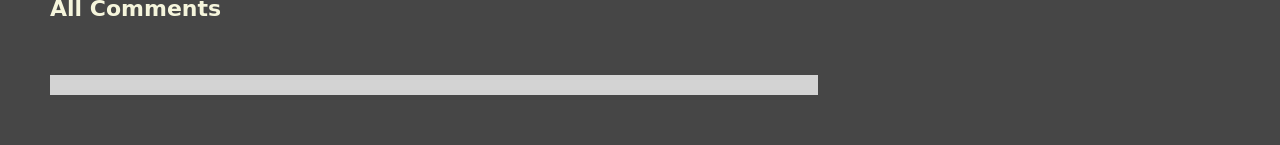
<file: Blogging website/html/post3.html>
<!DOCTYPE html>
<html>
    <!--Links for Fonts BootStrap and CSS files in the head-->
    <head>
        
        <link rel="preconnect" href="https://fonts.googleapis.com">
        <link rel="preconnect" href="https://fonts.gstatic.com" crossorigin>
        <link href="https://fonts.googleapis.com/css2?family=Satisfy&display=swap" rel="stylesheet"> <!--link for header font-->
        <link rel="preconnect" href="https://fonts.googleapis.com">
        <link rel="preconnect" href="https://fonts.gstatic.com" crossorigin>
        <link href="https://fonts.googleapis.com/css2?family=PT+Sans+Narrow&display=swap" rel="stylesheet"><!--link for main heading font to match the font in sample image heading of page 3-->
        <link rel="preconnect" href="https://fonts.googleapis.com">
        <link rel="preconnect" href="https://fonts.gstatic.com" crossorigin>
        <link href="https://fonts.googleapis.com/css2?family=Josefin+Slab&display=swap" rel="stylesheet"> <!--link for the font to change the font of the text below the like button-->
        
        <link href="https://cdn.jsdelivr.net/npm/bootstrap@5.0.2/dist/css/bootstrap.min.css" rel="stylesheet" integrity="sha384-EVSTQN3/azprG1Anm3QDgpJLIm9Nao0Yz1ztcQTwFspd3yD65VohhpuuCOmLASjC" crossorigin="anonymous">
        <link rel="stylesheet" href="../styles/header.css">  <!--Since all pages will have the same header  i created and linkeda header.css file to all the files.-->
        <link rel="stylesheet" href="../styles/post.css">

        <!-- Javascript file will be linked at the bottonm line of body tag.-->

    </head>


    <body>
        <header>

            <!-- This header section will be common to all pages. Along with modal functionality-->

            <div class = "headerText">
                <h1>Blogger</h1>
                <p>Explore. Imagine. Create.</p>
            </div>

            <div class = "headerButtons">
                <button id = "signinButton" class = "top-btn">Sign In</button>
                <button id = "signupButton" class ="top-btn">Sign Up</button>
            </div>

            <!-- This is the modal section where i have defined the modals for sign up button.  -->
            <!-- Cross button which closes the modal on clicking also added-->

            <div id = "signupModal" class = "modal">
                <div id = "signup-modal-content" class = "modal-content">
                    <span class="close">&times;</span>
                    <div    class = "formParent">
                        <form class = "form">
                            <h1>Get Started</h1>
                            <label for = "fullname">Full Name</label>
                            <input type="text" required name = "fullname" id = "fullname" placeholder="Enter Full Name">
                            <label for = "username">Username</label>
                            <input type="text" required id = "username" name = "username" placeholder="Enter Username">
                            <label for = "password1">Password</label>
                            <input type = 'password' id = "password1" name ="password1" required placeholder="Enter Password" >
                            <label for = "password2">Confirm Password</label>
                            <input type = 'password' id = "password2" name ="password2" required placeholder="Confirm Password" >
                            <button class = "signbutton">Sign Up</button>
                        </form>
                    </div>
                </div>
            </div>

            <!-- This is the modal section where i have defined the modals for sign in button.  -->
            <!-- Cross button which closes the modal on clicking also added-->

            <div id = "signinModal" class = "modal">
                <div id = "signin-modal-content" class = "modal-content">
                    <span class="close">&times;</span>    <!-- Cross Button -->
                    <div    class = "formParent">
                        <form class = "form">
                            <h1>Welcome Back!</h1>
                            <label for = "username">Username</label>
                            <input type="text" required id = "logusername" name = "username" placeholder="Enter Username">
                            <label for = "logpassword">Password</label>
                            <input type = 'password' id = "logpassword" name ="logpassword" required placeholder="Enter Password" >
                            <button class = "signbutton">Log In</button>
                            <p>Not a member? <a id = "signup-anchor">Sign Up</a></p>    <!-- Sign up Text is wrapped in anchor tag which opens signup modal on clicking. -->
                        </form>
                    </div>
                </div>
            </div>
        </header>
        
        <!--Heading of the article or blog. becomes editable when edit button is clicked-->
        <div class="heading">
            <h1 id = "main-heading"class="mainHeading">Short Story: The Miner</h1>
        </div>

        <!--div for the Author name and edit button. comes before the content thats why class name pre-content-->
        <div class = "pre-content">
            <h1 id = 'author' class = "author"><span>by </span>Salvatore Ray</h1>
            <button type="button" id = "edit-btn" class="edit">Edit</button>
        </div>

        <!--Content of the article or blog. Becomes editable when edit button is clickedx-->
        <div class="content">
            <p  id = "main-para"class="para">	Originally built nearly two hundred years earlier, the substantial farmhouse had withstood all weathers. Until now. Yasmin Hill looked back in the distance to the roof just visible above the floodwater, then to Tom, his old face furrowed in concentration beneath the miner’s helmet as he rowed them out further and further away from her home, or what had been her home.
                “We’re at sea now, young ‘un,” he said after a while.
                The sky was the colour of mud and heavy drops of rain fell intermittently, spattering Yasmin’s thin bare legs and anorak, the hood pulled tight over her blonde hair. “How do you know?”
                The rain ran in rivulets down Tom’s helmet, then were soaked up by the collar of an old duffle coat. “I can tell by the tide, it’s growing stronger.”
                Tom began to turn the little boat in a quarter circle, the old knotted wood of the oars digging into the heavy green water, throwing up salty spray which from time to time blew into Yasmin’s face so that she could taste it on her tongue and lips. It reminded her of the little blue twists that came in bags of crisps. “I’m frightened, Tom. And cold.”
                Tom began to pull harder on the oars. “Don’t you worry, lass, just a couple of miles down the coast and we’ll hit the shore. The land rises up and the floods won’t have reached it.”
                Yasmin shivered. “What do you mine, Tom?”
                “What do I mine, lass? Coal of course, there’s deep pits of sea coal roundabouts. And tin and copper’s quite prevalent too.”
                Yasmin looked back to where the farm and the village beyond lay. She could see nothing now, just an endless sheet of water, dappled by rain drops. “Is it dangerous?”
                “It’s another world down there, lass. There’s gasses that’d choke the life out of you in seconds, there’s water that can rise and drown you, there’s … there’s noises, like hammerin’, ‘cept it ain’t you. Who knows where it comes from or who or what’s doin’ it. I’d as soon as lampoon the king as investigate on my own ….” He spat over the side. “Look, the rain’s easing off, the sun’s coming out and you see that headland, well, beyond it there’s the cove.”
                Yasmin fought back tears. “Mummy and daddy, will they be there?”
                A smile broke Tom’s lined features. “They’re bound to be there, young ‘un, don’t worry.” After a while they could see a beach in the distance, and then they were passing a rocky headland. “Hey, it won’t be so long before Christmas. What do you get in your stocking, lass?”
                Yasmin thought of Christmas. Decorations, fairy lights strung around a tree that reached to the ceiling and covered the carpet with pine needles. Her family singing carols at St. Olav’s with the snow whirling outside the little leaden windows. Book-shaped presents wrapped in gold and silver paper; boring literary works like Dickens when she wanted the Famous Five. And Christmas pudding. Oh, how she hated Christmas pudding. And she’d nearly broken a tooth on a sixpence once! “Oh, apples, oranges, candy twists, chocolate coins sometimes, little wooden puzzles ….”
                Before she knew it, the boat was at the cove and Tom was in the water, pulling it onto the sand and helping her out. The beach was deserted. Tears clouded her eyes. “Tom, what should we do?”
                Tom gestured to the end of the beach where steps, guarded by a black-painted handrail, led up a low cliff. “Look over there, lass.” At the top of the cliff, the blue flashing light of a police car. And now, coming down the steps two figures who Yasmin thought she might never see again.
                “Mummy, daddy!” She ran across the sand as they came down to meet her, followed by two beaming policemen.
                Her father snatched her up and whirled her around, his eyes bright and his face flushed. “Yasmin, darling, we were so worried. We’d only just got to market when we heard about the storm surge.”
                Her mother wiped away tears. “We heard some had drowned. We were worried sick about you. The police told us all to go to the sports hall in Brookton. Then someone said a man and a young girl had been seen in a rowboat, heading round the coast.”
                “I’m Sergeant Morris, and this is Constable Riley.” The sergeant consulted a notebook. “Yasmin, tell us, in your own words, exactly what happened.”
                Yasmin’s father lowered her until she was standing on the beach once more. The rain had stopped and the sun had broken through the clouds, pervading the beach with its warmth and light.
                “Well, water was coming in so fast. Through the doors and windows. I went upstairs. Then it came up the stairs and I was so frightened.”
                Her mother squeezed Yasmin’s hand. “Don’t worry, dear, you’re safe now.”
                “Well, that’s when Tom the old miner came past in his rowboat and got me out through a window. He rowed us down the coast to this beach.”
                Sergeant Morris looked around. “So, who is this Tom and where’s he gone?”
                “Why, he’s ….” Yasmin turned, perplexed. In the distance were marks on the wet sand where the rowboat had been. “Oh, he’s gone. But you must know him, he works in the mines round here, sea coal and tin, he said, oh, and copper.”
                The policemen exchanged glances. “There’s no mines for a hundred miles or more around here,” said Constable Riley.
                They all looked out at the endless green ocean, trying in vain to make out a rowboat and a man with a miner’s helmet and lamp bobbing against the waves. Finally, Sergeant Morris spoke. “Let’s go.”
                Yasmin looked up at him. “But what about Tom? We’ve got to find him.”
                The sergeant smiled. “Come on, young lady, let’s get you into the warm. Don’t you worry about Tom. Whoever he is and wherever he’s going, he’ll be OK. God bless him.”
                </p>      
        </div>


        <div class="like">
            <button id = "like-btn" class="likeBtn">Like</button>
            <p id = "like-para" class="likePara">Be the first one to like this!</p>
        </div>
        
        <div class = "commentnBtn">
            <textarea id="comment-text" class="commentBox" rows="4" cols="90" placeholder="Leave a comment..."></textarea>
            <br>
            <button type = "button" class = "commentBtn" id = "commentBtn" onclick= "myFunction()">Comment</button>
        </div>

        <p class="comment-list-title">All Comments</p>
        <!--Div empty now but This div will contain comments as we add them on page.-->
        <div class="commentSection" id = "commentSection">

        </div>
       


        <script src="../scripts/post3.js"></script>    <!-- Linked Javascript file at the end of body to make it properly functional-->
    </body>
</html>
</file>
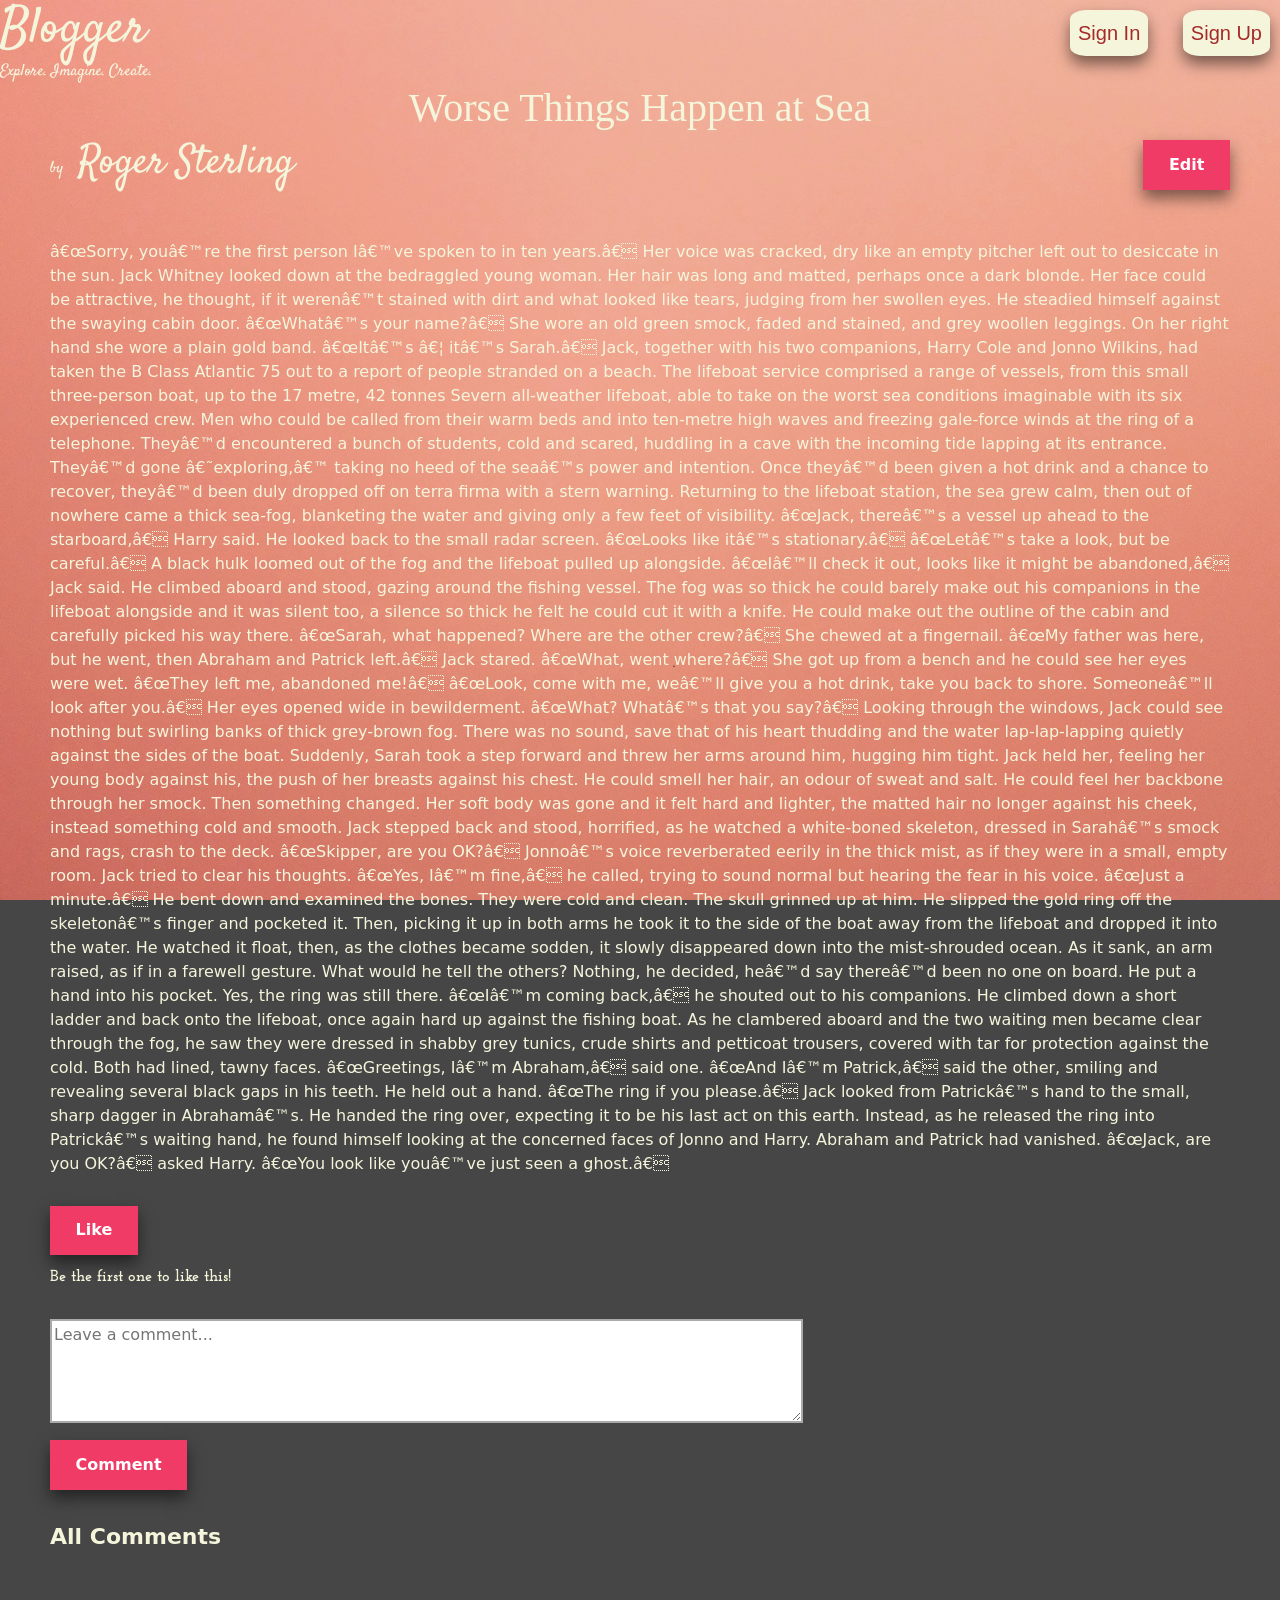
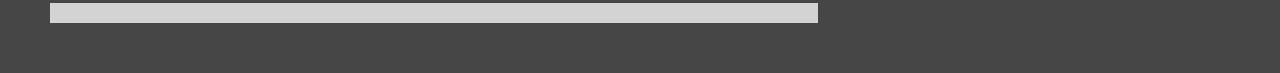
<file: Blogging website/html/post4.html>
<!DOCTYPE html>
<html>
    <!--Links for Fonts BootStrap and CSS files in the head-->
    <head>
        
        <link rel="preconnect" href="https://fonts.googleapis.com">
        <link rel="preconnect" href="https://fonts.gstatic.com" crossorigin>
        <link href="https://fonts.googleapis.com/css2?family=Satisfy&display=swap" rel="stylesheet"> <!--link for header font-->
        <link rel="preconnect" href="https://fonts.googleapis.com">
        <link rel="preconnect" href="https://fonts.gstatic.com" crossorigin>
        <link href="https://fonts.googleapis.com/css2?family=PT+Sans+Narrow&display=swap" rel="stylesheet"><!--link for main heading font to match the font in sample image heading of page 3-->
        <link rel="preconnect" href="https://fonts.googleapis.com">
        <link rel="preconnect" href="https://fonts.gstatic.com" crossorigin>
        <link href="https://fonts.googleapis.com/css2?family=Josefin+Slab&display=swap" rel="stylesheet"> <!--link for the font to change the font of the text below the like button-->
        
        <link href="https://cdn.jsdelivr.net/npm/bootstrap@5.0.2/dist/css/bootstrap.min.css" rel="stylesheet" integrity="sha384-EVSTQN3/azprG1Anm3QDgpJLIm9Nao0Yz1ztcQTwFspd3yD65VohhpuuCOmLASjC" crossorigin="anonymous">
        <link rel="stylesheet" href="../styles/header.css">  <!--Since all pages will have the same header  i created and linkeda header.css file to all the files.-->
        <link rel="stylesheet" href="../styles/post.css">

        <!-- Javascript file will be linked at the bottonm line of body tag.-->

    </head>


    <body>
        <header>

            <!-- This header section will be common to all pages. Along with modal functionality-->

            <div class = "headerText">
                <h1>Blogger</h1>
                <p>Explore. Imagine. Create.</p>
            </div>

            <div class = "headerButtons">
                <button id = "signinButton" class = "top-btn">Sign In</button>
                <button id = "signupButton" class ="top-btn">Sign Up</button>
            </div>

            <!-- This is the modal section where i have defined the modals for sign up button.  -->
            <!-- Cross button which closes the modal on clicking also added-->

            <div id = "signupModal" class = "modal">
                <div id = "signup-modal-content" class = "modal-content">
                    <span class="close">&times;</span>
                    <div    class = "formParent">
                        <form class = "form">
                            <h1>Get Started</h1>
                            <label for = "fullname">Full Name</label>
                            <input type="text" required name = "fullname" id = "fullname" placeholder="Enter Full Name">
                            <label for = "username">Username</label>
                            <input type="text" required id = "username" name = "username" placeholder="Enter Username">
                            <label for = "password1">Password</label>
                            <input type = 'password' id = "password1" name ="password1" required placeholder="Enter Password" >
                            <label for = "password2">Confirm Password</label>
                            <input type = 'password' id = "password2" name ="password2" required placeholder="Confirm Password" >
                            <button class = "signbutton">Sign Up</button>
                        </form>
                    </div>
                </div>
            </div>

            <!-- This is the modal section where i have defined the modals for sign in button.  -->
            <!-- Cross button which closes the modal on clicking also added-->

            <div id = "signinModal" class = "modal">
                <div id = "signin-modal-content" class = "modal-content">
                    <span class="close">&times;</span>    <!-- Cross Button -->
                    <div    class = "formParent">
                        <form class = "form">
                            <h1>Welcome Back!</h1>
                            <label for = "username">Username</label>
                            <input type="text" required id = "logusername" name = "username" placeholder="Enter Username">
                            <label for = "logpassword">Password</label>
                            <input type = 'password' id = "logpassword" name ="logpassword" required placeholder="Enter Password" >
                            <button class = "signbutton">Log In</button>
                            <p>Not a member? <a id = "signup-anchor">Sign Up</a></p>    <!-- Sign up Text is wrapped in anchor tag which opens signup modal on clicking. -->
                        </form>
                    </div>
                </div>
            </div>
        </header>
        
        <!--Heading of the article or blog. becomes editable when edit button is clicked-->
        <div class="heading">
            <h1 id = "main-heading"class="mainHeading">Worse Things Happen at Sea</h1>
        </div>

        <!--div for the Author name and edit button. comes before the content thats why class name pre-content-->
        <div class = "pre-content">
            <h1 id = 'author' class = "author"><span>by </span>Roger Sterling</h1>
            <button type="button" id = "edit-btn" class="edit">Edit</button>
        </div>

        <!--Content of the article or blog. Becomes editable when edit button is clickedx-->
        <div class="content">
            <p  id = "main-para"class="para">“Sorry, you’re the first person I’ve spoken to in ten years.” Her voice was cracked, dry like an empty pitcher left out to desiccate in the sun.
                Jack Whitney looked down at the bedraggled young woman. Her hair was long and matted, perhaps once a dark blonde. Her face could be attractive, he thought, if it weren’t stained with dirt and what looked like tears, judging from her swollen eyes. He steadied himself against the swaying cabin door. “What’s your name?”
                She wore an old green smock, faded and stained, and grey woollen leggings. On her right hand she wore a plain gold band. “It’s … it’s Sarah.”
                
                Jack, together with his two companions, Harry Cole and Jonno Wilkins, had taken the B Class Atlantic 75 out to a report of people stranded on a beach. The lifeboat service comprised a range of vessels, from this small three-person boat, up to the 17 metre, 42 tonnes Severn all-weather lifeboat, able to take on the worst sea conditions imaginable with its six experienced crew. Men who could be called from their warm beds and into ten-metre high waves and freezing gale-force winds at the ring of a telephone.
                They’d encountered a bunch of students, cold and scared, huddling in a cave with the incoming tide lapping at its entrance. They’d gone ‘exploring,’ taking no heed of the sea’s power and intention. Once they’d been given a hot drink and a chance to recover, they’d been duly dropped off on terra firma with a stern warning.
                Returning to the lifeboat station, the sea grew calm, then out of nowhere came a thick sea-fog, blanketing the water and giving only a few feet of visibility.
                “Jack, there’s a vessel up ahead to the starboard,” Harry said. He looked back to the small radar screen. “Looks like it’s stationary.”
                “Let’s take a look, but be careful.”
                A black hulk loomed out of the fog and the lifeboat pulled up alongside. “I’ll check it out, looks like it might be abandoned,” Jack said. He climbed aboard and stood, gazing around the fishing vessel. The fog was so thick he could barely make out his companions in the lifeboat alongside and it was silent too, a silence so thick he felt he could cut it with a knife. He could make out the outline of the cabin and carefully picked his way there.
                
                “Sarah, what happened? Where are the other crew?”
                She chewed at a fingernail. “My father was here, but he went, then Abraham and Patrick left.”
                Jack stared. “What, went where?”
                She got up from a bench and he could see her eyes were wet. “They left me, abandoned me!”
                “Look, come with me, we’ll give you a hot drink, take you back to shore. Someone’ll look after you.”
                Her eyes opened wide in bewilderment. “What? What’s that you say?”
                Looking through the windows, Jack could see nothing but swirling banks of thick grey-brown fog. There was no sound, save that of his heart thudding and the water lap-lap-lapping quietly against the sides of the boat.
                Suddenly, Sarah took a step forward and threw her arms around him, hugging him tight. Jack held her, feeling her young body against his, the push of her breasts against his chest. He could smell her hair, an odour of sweat and salt. He could feel her backbone through her smock. Then something changed. Her soft body was gone and it felt hard and lighter, the matted hair no longer against his cheek, instead something cold and smooth. Jack stepped back and stood, horrified, as he watched a white-boned skeleton, dressed in Sarah’s smock and rags, crash to the deck.
                “Skipper, are you OK?” Jonno’s voice reverberated eerily in the thick mist, as if they were in a small, empty room.
                Jack tried to clear his thoughts. “Yes, I’m fine,” he called, trying to sound normal but hearing the fear in his voice. “Just a minute.” He bent down and examined the bones. They were cold and clean. The skull grinned up at him. He slipped the gold ring off the skeleton’s finger and pocketed it. Then, picking it up in both arms he took it to the side of the boat away from the lifeboat and dropped it into the water. He watched it float, then, as the clothes became sodden, it slowly disappeared down into the mist-shrouded ocean. As it sank, an arm raised, as if in a farewell gesture. What would he tell the others? Nothing, he decided, he’d say there’d been no one on board. He put a hand into his pocket. Yes, the ring was still there. “I’m coming back,” he shouted out to his companions.
                He climbed down a short ladder and back onto the lifeboat, once again hard up against the fishing boat. As he clambered aboard and the two waiting men became clear through the fog, he saw they were dressed in shabby grey tunics, crude shirts and petticoat trousers, covered with tar for protection against the cold. Both had lined, tawny faces.
                “Greetings, I’m Abraham,” said one.
                “And I’m Patrick,” said the other, smiling and revealing several black gaps in his teeth. He held out a hand. “The ring if you please.”
                Jack looked from Patrick’s hand to the small, sharp dagger in Abraham’s. He handed the ring over, expecting it to be his last act on this earth. Instead, as he released the ring into Patrick’s waiting hand, he found himself looking at the concerned faces of Jonno and Harry. Abraham and Patrick had vanished.
                “Jack, are you OK?” asked Harry. “You look like you’ve just seen a ghost.”
                </p>      
        </div>


        <div class="like">
            <button id = "like-btn" class="likeBtn">Like</button>
            <p id = "like-para" class="likePara">Be the first one to like this!</p>
        </div>
        
        <div class = "commentnBtn">
            <textarea id="comment-text" class="commentBox" rows="4" cols="90" placeholder="Leave a comment..."></textarea>
            <br>
            <button type = "button" class = "commentBtn" id = "commentBtn" onclick= "myFunction()">Comment</button>
        </div>

        <p class="comment-list-title">All Comments</p>
        <!--Div empty now but This div will contain comments as we add them on page.-->
        <div class="commentSection" id = "commentSection">

        </div>
       


        <script src="../scripts/post4.js"></script>    <!-- Linked Javascript file at the end of body to make it properly functional-->
    </body>
</html>
</file>
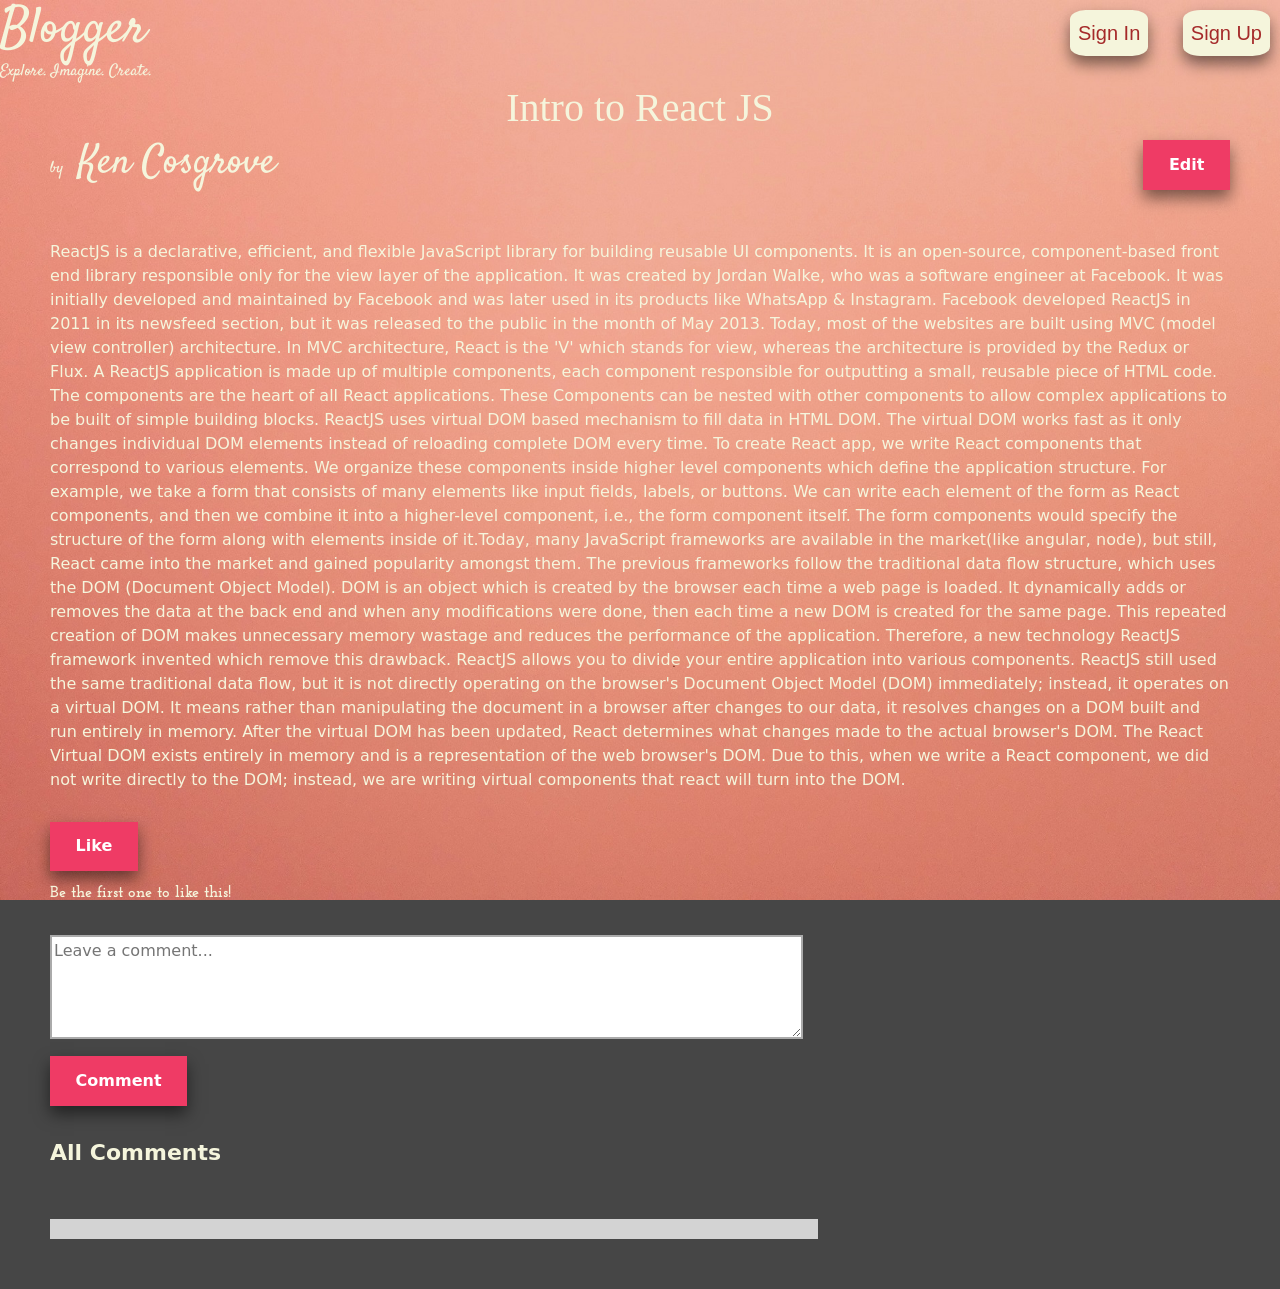
<file: Blogging website/html/post5.html>
<!DOCTYPE html>
<html>
    <!--Links for Fonts BootStrap and CSS files in the head-->
    <head>
        
        <link rel="preconnect" href="https://fonts.googleapis.com">
        <link rel="preconnect" href="https://fonts.gstatic.com" crossorigin>
        <link href="https://fonts.googleapis.com/css2?family=Satisfy&display=swap" rel="stylesheet"> <!--link for header font-->
        <link rel="preconnect" href="https://fonts.googleapis.com">
        <link rel="preconnect" href="https://fonts.gstatic.com" crossorigin>
        <link href="https://fonts.googleapis.com/css2?family=PT+Sans+Narrow&display=swap" rel="stylesheet"><!--link for main heading font to match the font in sample image heading of page 3-->
        <link rel="preconnect" href="https://fonts.googleapis.com">
        <link rel="preconnect" href="https://fonts.gstatic.com" crossorigin>
        <link href="https://fonts.googleapis.com/css2?family=Josefin+Slab&display=swap" rel="stylesheet"> <!--link for the font to change the font of the text below the like button-->
        
        <link href="https://cdn.jsdelivr.net/npm/bootstrap@5.0.2/dist/css/bootstrap.min.css" rel="stylesheet" integrity="sha384-EVSTQN3/azprG1Anm3QDgpJLIm9Nao0Yz1ztcQTwFspd3yD65VohhpuuCOmLASjC" crossorigin="anonymous">
        <link rel="stylesheet" href="../styles/header.css">  <!--Since all pages will have the same header  i created and linkeda header.css file to all the files.-->
        <link rel="stylesheet" href="../styles/post.css">

        <!-- Javascript file will be linked at the bottonm line of body tag.-->

    </head>


    <body>
        <header>

            <!-- This header section will be common to all pages. Along with modal functionality-->

            <div class = "headerText">
                <h1>Blogger</h1>
                <p>Explore. Imagine. Create.</p>
            </div>

            <div class = "headerButtons">
                <button id = "signinButton" class = "top-btn">Sign In</button>
                <button id = "signupButton" class ="top-btn">Sign Up</button>
            </div>

            <!-- This is the modal section where i have defined the modals for sign up button.  -->
            <!-- Cross button which closes the modal on clicking also added-->

            <div id = "signupModal" class = "modal">
                <div id = "signup-modal-content" class = "modal-content">
                    <span class="close">&times;</span>
                    <div    class = "formParent">
                        <form class = "form">
                            <h1>Get Started</h1>
                            <label for = "fullname">Full Name</label>
                            <input type="text" required name = "fullname" id = "fullname" placeholder="Enter Full Name">
                            <label for = "username">Username</label>
                            <input type="text" required id = "username" name = "username" placeholder="Enter Username">
                            <label for = "password1">Password</label>
                            <input type = 'password' id = "password1" name ="password1" required placeholder="Enter Password" >
                            <label for = "password2">Confirm Password</label>
                            <input type = 'password' id = "password2" name ="password2" required placeholder="Confirm Password" >
                            <button class = "signbutton">Sign Up</button>
                        </form>
                    </div>
                </div>
            </div>

            <!-- This is the modal section where i have defined the modals for sign in button.  -->
            <!-- Cross button which closes the modal on clicking also added-->

            <div id = "signinModal" class = "modal">
                <div id = "signin-modal-content" class = "modal-content">
                    <span class="close">&times;</span>    <!-- Cross Button -->
                    <div    class = "formParent">
                        <form class = "form">
                            <h1>Welcome Back!</h1>
                            <label for = "username">Username</label>
                            <input type="text" required id = "logusername" name = "username" placeholder="Enter Username">
                            <label for = "logpassword">Password</label>
                            <input type = 'password' id = "logpassword" name ="logpassword" required placeholder="Enter Password" >
                            <button class = "signbutton">Log In</button>
                            <p>Not a member? <a id = "signup-anchor">Sign Up</a></p>    <!-- Sign up Text is wrapped in anchor tag which opens signup modal on clicking. -->
                        </form>
                    </div>
                </div>
            </div>
        </header>
        
        <!--Heading of the article or blog. becomes editable when edit button is clicked-->
        <div class="heading">
            <h1 id = "main-heading"class="mainHeading">Intro to React JS</h1>
        </div>

        <!--div for the Author name and edit button. comes before the content thats why class name pre-content-->
        <div class = "pre-content">
            <h1 id = 'author' class = "author"><span>by </span>Ken Cosgrove</h1>
            <button type="button" id = "edit-btn" class="edit">Edit</button>
        </div>

        <!--Content of the article or blog. Becomes editable when edit button is clickedx-->
        <div class="content">
            <p  id = "main-para"class="para">ReactJS is a declarative, efficient, and flexible JavaScript library for building reusable UI components. It is an open-source, component-based front end library responsible only for the view layer of the application. It was created by Jordan Walke, who was a software engineer at Facebook. It was initially developed and maintained by Facebook and was later used in its products like WhatsApp & Instagram. Facebook developed ReactJS in 2011 in its newsfeed section, but it was released to the public in the month of May 2013.

                Today, most of the websites are built using MVC (model view controller) architecture. In MVC architecture, React is the 'V' which stands for view, whereas the architecture is provided by the Redux or Flux.
                
                A ReactJS application is made up of multiple components, each component responsible for outputting a small, reusable piece of HTML code. The components are the heart of all React applications. These Components can be nested with other components to allow complex applications to be built of simple building blocks. ReactJS uses virtual DOM based mechanism to fill data in HTML DOM. The virtual DOM works fast as it only changes individual DOM elements instead of reloading complete DOM every time.
                
                To create React app, we write React components that correspond to various elements. We organize these components inside higher level components which define the application structure. For example, we take a form that consists of many elements like input fields, labels, or buttons. We can write each element of the form as React components, and then we combine it into a higher-level component, i.e., the form component itself. The form components would specify the structure of the form along with elements inside of it.Today, many JavaScript frameworks are available in the market(like angular, node), but still, React came into the market and gained popularity amongst them. The previous frameworks follow the traditional data flow structure, which uses the DOM (Document Object Model). DOM is an object which is created by the browser each time a web page is loaded. It dynamically adds or removes the data at the back end and when any modifications were done, then each time a new DOM is created for the same page. This repeated creation of DOM makes unnecessary memory wastage and reduces the performance of the application.

                Therefore, a new technology ReactJS framework invented which remove this drawback. ReactJS allows you to divide your entire application into various components. ReactJS still used the same traditional data flow, but it is not directly operating on the browser's Document Object Model (DOM) immediately; instead, it operates on a virtual DOM. It means rather than manipulating the document in a browser after changes to our data, it resolves changes on a DOM built and run entirely in memory. After the virtual DOM has been updated, React determines what changes made to the actual browser's DOM. The React Virtual DOM exists entirely in memory and is a representation of the web browser's DOM. Due to this, when we write a React component, we did not write directly to the DOM; instead, we are writing virtual components that react will turn into the DOM.
                </p>      
        </div>


        <div class="like">
            <button id = "like-btn" class="likeBtn">Like</button>
            <p id = "like-para" class="likePara">Be the first one to like this!</p>
        </div>
        
        <div class = "commentnBtn">
            <textarea id="comment-text" class="commentBox" rows="4" cols="90" placeholder="Leave a comment..."></textarea>
            <br>
            <button type = "button" class = "commentBtn" id = "commentBtn" onclick= "myFunction()">Comment</button>
        </div>

        <p class="comment-list-title">All Comments</p>
        <!--Div empty now but This div will contain comments as we add them on page.-->
        <div class="commentSection" id = "commentSection">

        </div>
       


        <script src="../scripts/post5.js"></script>    <!-- Linked Javascript file at the end of body to make it properly functional-->
    </body>
</html>
</file>
<file: Blogging website/styles/index.css>
/*background image*/
body {
    background-image: url('../images/background.jpg');
    background-attachment: fixed;
    background-position: center center;
    background-repeat: no-repeat;
    background-size: cover;
    background-color: #464646;
}

/*css for the buttons on the center of the page create post and all posts*/
.postButtons{
    position: fixed; 
    top: 50%;
    text-align: center;
    display: flex;
    width: 100%;
    justify-content: center;
}

.postButtons button{
    font-family: 'Lobster', cursive;
    background-color: blanchedalmond;
    box-shadow: 0px 8px 15px rgba(1, 1, 1, 1);
    border: floralwhite;
    border-radius: 20%;
    padding:1%;
    font-size:22px;
    color:firebrick;
    margin-right: 10px;;
}

/*CSS properties for modal*/
.modal{
    display: none;
    position: fixed;
    z-index: 1;
    left: 0;
    top: 0;
    width: 100%;
    height: 100%;
    overflow: auto;
    
}

.modal-content{
    background-color: white;
    margin: 15% auto;
    padding: 1%;
    border: 1px solid white;
    width: 30%;
    box-shadow: 0px 8px 15px rgba(0, 0, 0, 0.5); /*Added Shadow to modal box just for visual appeal.*/
    border-radius: 2%;
}

/*Close button CSS code*/
.close {
    color: #aaa;
    float: right;
    font-size: 28px;
    font-weight: bold;
}
/*makes the close button black from grey on hover and changes cursor to pointer*/
.close:hover,
.close:focus{
    color: black;
    text-decoration: none;
    cursor: pointer;
}

.modal-content h1 {
    color: lightpink;
    text-align: center;                     /*Heading of the modal at the centre of modal*/
    font-family: 'Satisfy', cursive; 
    
           /*Changed the font of heading of modals to satify cursive just for visual appeal.*/
}

/*CSS for form and input fields in the modal*/
label {
    font-size: 20px;
    font-family: 'Lobster', cursive;
    color: lightseagreen;
    margin-top: 20px;
}

textarea{
    background-color: rgba(170, 170, 170, 0.2);
}

input {
    font-size: 20px;
    font-family: 'Montserrat', sans-serif;
    padding: 10px 0;
    background-color: rgba(170, 170, 170, 0.2);
    border : 0;
}

textarea{
    font-family: 'Montserrat', sans-serif;
    font-weight: bold;
}

form {
    display: flex;
    flex-direction: column;
    justify-content: center;
    width: 90%;
}

.formParent {
    display: flex;
    flex-direction: row;
    align-items: center;
    justify-content: center;
}

/*CSS for button inside modal.*/
.signbutton {
    padding: 2%;
    font-size: 20px;
    border-radius: 2%;
    background-color:lightgreen;
    border: lightgreen;
    color: grey;
    margin-top: 20px;
    font-family: 'Satisfy', cursive;

}

/*CSS for the signup anchor tag in the sign in modal.*/
a{
    color:blue;
}
a:hover{
    cursor: pointer;
}

/*CSS for the text below sign in button*/
form p{
    text-align: center;
    font-family: sans-serif;
    font-weight: bolder;
}

/*Increases modal width when window width decreases. Just for visual appearance*/
@media (max-width: 1000px) {

    .modal-content{
        width: 80%;
    }
    .form{
        width: 80%;
    }

}
</file>
<file: Blogging website/styles/header.css>
/*Added the css of header elements in one file as it is going to be the same for each page. For convinience and cleaner, more organised code*/


header {
    font-family: 'Satisfy', cursive;
    
}
.headerText{
    width: 200px;
    left:0;
    top:0;
}
.headerText h1{
    font-size: 50px;
    color: beige;
    margin: 0 0 0 0;
}
.headerText p{
    margin: 0 0 0 0;
    color: beige
}

.headerButtons{
    position: absolute;
    width: 200px;
    display: flex;
    justify-content: space-between;
    top: 10px;
    right: 10px;
}
.top-btn {
    font-size: 20px;
    padding: 4%;
    border: white;
    border-radius: 20%;
    background-color: beige;
    color: brown;
    font-family: sans-serif;
    box-shadow: 0px 8px 15px rgba(0, 0, 0, 0.5);   /*Shadows are added to buttons for visual appeal.*/
}


/*Little customizations for when the width of the screen is reduced*/
@media(max-width:500px){
    .headerButtons{
        width: 100px;
    }
    .top-btn{
        font-size: 15px;
        margin-right: 2px;
    }

}
</file>
<file: Blogging website/styles/bloglist.css>
/*Background color changed to orange*/
body {
    background-image: url('../images/background2.jpg');
    background-attachment: fixed;
    background-position: center center;
    background-repeat: no-repeat;
    background-size: cover;
    background-color: #464646;
}

p, h6{
    font-family: 'Montserrat', sans-serif;
    font-weight: bold;
}

#logo{
    font-family: 'Satisfy', cursive;
}

.headerText{
    color:white;
}

/*CSS propeties of the modal*/
.modal{
    display: none;
    position: fixed;
    z-index: 1;
    left: 0;
    top: 0;
    width: 100%;
    height: 100%;
    overflow: auto;
    
}

.modal-content{
    background-color: white;
    margin: 15% auto;
    padding: 1%;
    border: 1px solid white;
    width: 30%;
    box-shadow: 0px 8px 15px rgba(0, 0, 0, 0.5); /*Shadows added to modal box for visual appeal*/
}


/*close button css cuustomizations*/
.close {
    color: rgba(170, 170, 170, 1);
    float: right;
    text-align: right;
    font-size: 40px;
    font-weight: bold;
    font-family: 'Satisfy', cursive;
}

/*makes the close button black from grey on hover and changes cursor to pointer*/
.close:hover,
.close:focus{
    color: black;
    text-decoration: none;
    cursor: pointer;
}

.modal-content h1 {
    color: black;
    text-align: center;                     /*Heading of the modal at the centre of modal*/
    font-family: 'Satisfy', cursive;        /*Changed the font of heading of modals to satify cursive just for visual appeal.*/
}

/*CSS for form and input fields in the modal*/
label {
    font-size: 20px;
    color: lightseagreen;
    font-family: 'Lobster', cursive;
    font-family: sans-serif;
    margin-top: 20px;
}

input {
    font-size: 20px;
    padding: 10px 0;
    background-color: rgba(170, 170, 170, 0.2);
    border : 0;
    font-family: 'Montserrat', sans-serif;
}

form {
    display: flex;
    flex-direction: column;
    justify-content: center;
    width: 90%;
}

.formParent {
    display: flex;
    flex-direction: row;
    align-items: center;
    justify-content: center;
}

/*CSS for button inside modal.*/
.signbutton {
    padding: 2%;
    font-size: 20px;
    background-color:lightgreen;
    border: lightgreen;
    color: grey;
    margin-top: 20px;;
    font-family: 'Satisfy', cursive;

}

/*CSS for the signup anchor tag in the sign in modal.*/
#signup-anchor {
    color:blue;
}

a:hover{
    cursor: pointer;
}


form p{
    text-align: center;
    font-family: sans-serif;
    font-weight: bolder;
}

/*CSS for the warning message inside the delete modal*/
.warning-msg{
    font-size: 20px;
    font-weight: bolder;
    text-align: center;
}

/*CSS for the card layout for all blog posts*/
.cardlay{
    display:flex;
    flex-direction: row;

}

/*CSS for the author name block on the left of the card*/
.leftspace{
    background-color: lightgoldenrodyellow;
    top:0;
    left:0;
    border-top-left-radius: 25px;
    border-bottom-left-radius: 25px ;
    padding-top: 5rem;
    padding-bottom: 5rem;
    width: 5rem;
    text-align: center;
    margin-right: 10px;
}

.rightspace{
    margin-top: 40px;
    width: 100%;
    max-height: 4rem;
    
}
/*OVERFLOW HIDDEN property added*/
.card{

    background-color: burlywood;
    border-radius: 30px;
    height: 12.5rem;
    margin-bottom: 2rem;
    overflow: hidden;  /*OVERFLOW HIDDEN property added*/

}

/*CSS for positioning delete button*/
.garbage {
      margin-top: 1rem;
      max-height: 2rem;
}

/*CSS for positioning dots button*/
.dots{
    margin-top: 10rem;
    margin-right: 1rem;
}

.last{
    justify-content: center;
}

/*Buttons spacing in the delete modal*/
.btns{
    display: flex;
    justify-content: space-evenly;
}

.btn{
    width: 100px;
}

/*Small visual changes when width of the screen is reduced for better visual appeal*/

@media (max-width: 800px) {
    .leftspace{
        font-size: 10px;
        margin-right: 0;
    }
    .rightspace{
        width: 80%;
    }

}


/*Small visual changes for modal form width when width of the screen is reduced for better visual appeal*/

@media(max-width:1000px){

    .col{
        width: 50%;
    }
    .modal-content{
        width: 80%;
    }
    .form{
        width: 80%;
    }
}
</file>
<file: Blogging website/styles/post.css>
/*CSS propeties of the modal*/
body {
    background-image: url('../images/background3.jpg');
    background-attachment: fixed;
    background-position: center center;
    background-repeat: no-repeat;
    background-size: cover;
    background-color: #464646;
    color: beige;
}

#main-heading{
    font-family: Dubai;
}
.modal{
    display: none;
    position: fixed;
    z-index: 1;
    left: 0;
    top: 0;
    width: 100%;
    height: 100%;
    overflow: auto;
    
}

.modal-content{
    background-color: white;
    margin: 15% auto;
    padding: 1%;
    border: 1px solid white;
    width: 30%;
    box-shadow: 0px 8px 15px rgba(0, 0, 0, 0.2);   /*Shadows added to modal box for visual appeal*/
}


/*close button css cuustomizations*/
.close {
    color: rgba(170, 170, 170, 1);
    float: right;
    text-align: right;
    font-size: 40px;
    font-weight: bold;
    font-family: 'Satisfy', cursive;
}

/*makes the close button black from grey on hover and changes cursor to pointer*/
.close:hover,
.close:focus{
    color: black;
    text-decoration: none;
    cursor: pointer;
}


.modal-content h1 {
    text-align: center;                     /*Heading of the modal at the centre of modal*/
    font-family: 'Satisfy', cursive;        /*Changed the font of heading of modals to satify cursive just for visual appeal. */
    color: black;
}

/*CSS for form and input fields in the modal*/
label {
    font-size: 20px;
    font-weight: bolder;
    font-family: sans-serif;
    margin-top: 20px;
    color: lightseagreen;
}

input {
    font-size: 20px;
    padding: 10px 0;
    background-color: rgba(170, 170, 170, 0.2);
    border : 0;
    font-family: Dubai;
}

form {
    display: flex;
    flex-direction: column;
    justify-content: center;
    width: 90%;
}

.formParent {
    display: flex;
    flex-direction: row;
    align-items: center;
    justify-content: center;
}

/*CSS for button inside modal.*/
.signbutton {
    padding: 2%;
    font-size: 20px;
    background-color: green;
    color: white;
    margin-top: 20px;;

}

/*CSS for the signup anchor tag in the sign in modal.*/
#signup-anchor {
    color:blue;
}


a:hover{
    cursor: pointer;
}


/*CSS for main heading of the blog. used font PT sans narrow to make it match  the font shown in the sample image of part 3*/
.mainHeading{
    display: inline-flex;
    font-family: 'PT Sans Narrow', sans-serif;
}

.heading {
    text-align: center;
}

span{
    font-size: medium;
    margin-right: 10px;
}


form p{
    text-align: center;
    font-family: sans-serif;
    font-weight: bolder;
}

/*CSS for aligning author name and edit button to the left and right parts of the window*/
.pre-content{
    display: flex;
    flex-direction: row;
    justify-content: space-between;
}


/*CSS for the edit button.*/
.edit{
    margin-right: 50px;
    background-color:  #ef3b65;  /*Color deduced precisely using online resources to match the color shown in sample page*/
    color: white;
    padding: 1% 2%;
    box-shadow: 0px 8px 15px rgba(0, 0, 0, 0.5);   /*Shadow given to button just for visuak appeal and to match the button shown in sample page*/
    margin-bottom: 50px;
    border:0;
    font-weight: bolder;
}

/*CSS for like and comment buttons*/
.likeBtn, .commentBtn {
    margin : 30px 0 10px 50px;
    background-color: #ef3b65;
    color:white;
    padding : 1% 2%;
    box-shadow: 0px 8px 15px rgba(0, 0, 0, 0.5);        /*Shadow given to button just for visuak appeal and to match the button shown in sample page*/
    border : 0;
    font-weight: bolder;
}

.commentBtn{
    margin-top: 10px;
    margin-bottom: 30px;

}

/*CSS for the text just below the like button */
.likePara {
    margin-left: 50px;
    margin-bottom: 30px;
    font-family: 'Josefin Slab', serif;     /*google font used*/

    font-weight: bold;
}

.comment-list-title {
    margin-left: 50px;
    font-weight: bolder;
    font-size: 22px;
}


/*Changed the font of the author name to cusrive to match ot resemble the font shown in sample page*/
.author{
    margin-left: 50px;
    font-family: 'Satisfy', cursive;
}

.para{
    margin:0 50px;
}


.commentBox{
    margin-left: 50px;
    border: 2px solid rgba(170, 170, 170, 1);
    

}

/*Added grey color background to the comment section */
.commentSection{
    background-color: lightgray;
    margin: 50px;
    border: 10px solid lightgray;
    width: 60%;
    color: black;
    font-family: Dubai;
}

/*Comment when posted is presented in a white box*/
.commentPara {
    margin: 10px 10px;
    background-color: white;
    padding: 20px 0;
    font-size: 20px;
}

/*Small customisations for when screen width is reduced*/
@media(max-width:1000px){

    .col{
        width: 50%;
    }
    .modal-content{
        width: 80%;
    }
    .form{
        width: 80%;
    }
}
</file>
